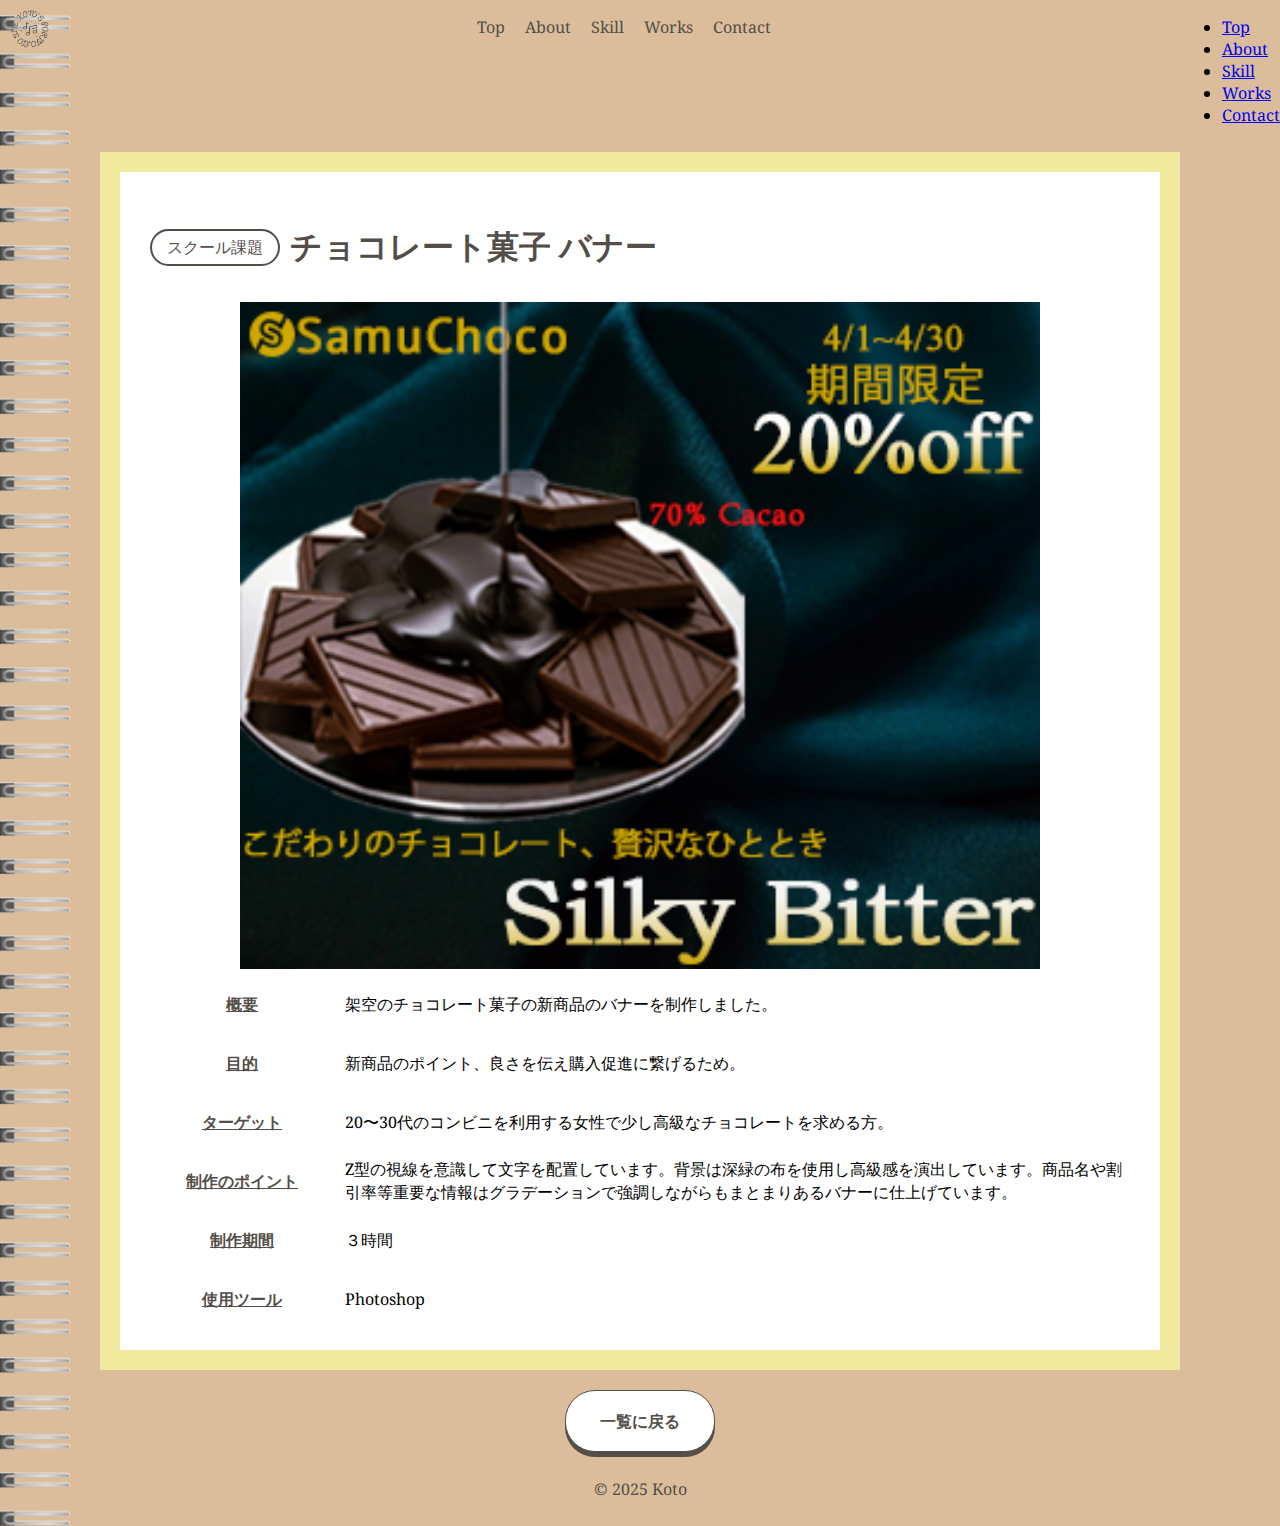
<file: portfolio/chocolate.html>
<!DOCTYPE html>
<html>
<head>
    <title>チョコレート菓子バナー</title>
    <meta charset="UTF-8">
    <meta name="viewport" content="width=device-width, initial-scale=1.0">
    <link rel="stylesheet" href="style.css">
    <link rel="preconnect" href="https://fonts.googleapis.com">
    <link rel="preconnect" href="https://fonts.gstatic.com" crossorigin>
    <link href="https://fonts.googleapis.com/css2?family=Josefin+Sans:ital,wght@0,100..700;1,100..700&family=Kiwi+Maru&family=Noto+Sans+JP:wght@100..900&family=Noto+Serif:ital,wght@0,100..900;1,100..900&family=Playwrite+HU:wght@100..400&family=Roboto:ital,wght@0,100..900;1,100..900&family=Sawarabi+Mincho&display=swap" rel="stylesheet">
</head>

<body>
     <!-- ヘッダー　-->
        <header>
        <!-- ロゴ　-->
        <a href="index.html" id="logo"><img id="logo" src="images/logo.png" alt="トップページに戻る"></a>
        
        <!-- PC用ナビゲーション　-->
        <nav id="nav-pc">
            <ul>
             <li><a href="index.html#top">Top</a></li>
             <li><a href="index.html#about">About</a></li>
             <li><a href="index.html#skill">Skill</a></li>
             <li><a href="index.html#works">Works</a></li>
             <li><a href="index.html#contact">Contact</a></li> 
            </ul>
        </nav>
        <!-- SP版ナビゲーション -->
        <nav class="menu">
            <div class="hamburger">
                <span></span>
                <span></span>
                <span></span>
            </div>
            <ul>
                <li><a class=list href="index.html#top" onclick="document.getElementById('menu').style.display = 'none'">Top</a></li>
                <li><a class=list href="index.html#about" onclick="document.getElementById('menu').style.display = 'none'">About</a></li>
                <li><a class=list href="index.html#skill" onclick="document.getElementById('menu').style.display = 'none'">Skill</a></li>
                <li><a class=list href="index.html#works" onclick="document.getElementById('menu').style.display = 'none'">Works</a></li>
                <li><a class=list href="index.html#contact" onclick="document.getElementById('menu').style.display = 'none'">Contact</a></li>
            </ul>
        </nav>
        </header>

        <main>
        <article>
                    <section id="outsivefestival">
                        <div id="production-outer">
                            <div id="production-inner">
                                <div class="heading-flex">
                                    <div id="heading-left">
                                        <p id="label">スクール課題</p>
                                    </div>
                                    <div id="heading-right">
                                        <h3 class="index-h3">チョコレート菓子 バナー</h3>
                                    </div>
                                </div>
                                <div class="banner">
                                    <img class="chocolate-banner" src="images/production/chocolate.jpg" alt="チョコレート菓子バナー">
                                </div>
                                <!-- PS用説明 -->
                                <table class="explain-pc">
                                    <tbody>
                                        <tr>
                                            <th class="tableheader"><p class="summary">概要</p></th>
                                            <td class="cell">架空のチョコレート菓子の新商品のバナーを制作しました。</td>
                                        </tr>
                                        <tr>
                                            <th class="tableheader"><p class="purpose">目的</p></th>
                                            <td class="cell">新商品のポイント、良さを伝え購入促進に繋げるため。</td>
                                        </tr>
                                        <tr>
                                            <th class="tableheader"><p class="target-group">ターゲット</p></th>
                                            <td class="cell">20〜30代のコンビニを利用する女性で少し高級なチョコレートを求める方。</td>
                                        </tr>
                                        <tr>
                                            <th class="tableheader"><p class="point">制作のポイント</p></th>
                                            <td class="cell">Z型の視線を意識して文字を配置しています。背景は深緑の布を使用し高級感を演出しています。商品名や割引率等重要な情報はグラデーションで強調しながらもまとまりあるバナーに仕上げています。</td>
                                        </tr>
                                        <tr>
                                            <th class="tableheader"><p class="period">制作期間</p></th>
                                            <td class="cell">３時間</td>
                                        </tr>
                                        <tr>
                                            <th class="tableheader"><p class="tool">使用ツール</p></th>
                                            <td class="cell">Photoshop</td>
                                        </tr>
                                    </tbody>
                                 </table>    
                                       <!-- SP用説明 -->
                                         <div class="explain-sp">
                                            <p id="summary">概要</p><p>架空のチョコレート菓子の新商品のバナーを制作しました。</p>
                                            <p id="purpose">目的</p><p>新商品のポイント、良さを伝え購入促進に繋げるため。</p>
                                            <p id="target-group">ターゲット</p><p>20〜30代のコンビニを利用する女性で少し高級なチョコレートを求める方。</p>
                                            <p id="point">制作のポイント</p><p>Z型の視線を意識して文字を配置しています。背景は深緑の布を使用し高級感を演出しています。商品名や割引率等重要な情報はグラデーションで強調しながらもまとまりあるバナーに仕上げています。</p>
                                            <p id="period">制作期間</p><p>３時間</p>
                                            <p id="tool">使用ツール</p><p>Photoshop</p>
                                         </div>

                            </div>
                        </div>          
                    </section>
                
                    <div id="btn-return">
                        <a href="works-list.html" class="works-list">一覧に戻る</a>
                    </div>

                    <footer>
                        <div class="footer-inner">
                            <p>© 2025 Koto</p>
                        </div>
                    </footer>

        </article>
    </main>

      <script src="https://code.jquery.com/jquery-3.6.0.min.js"></script>
  <script src="script.js"></script>
</body>

</html>
</file>
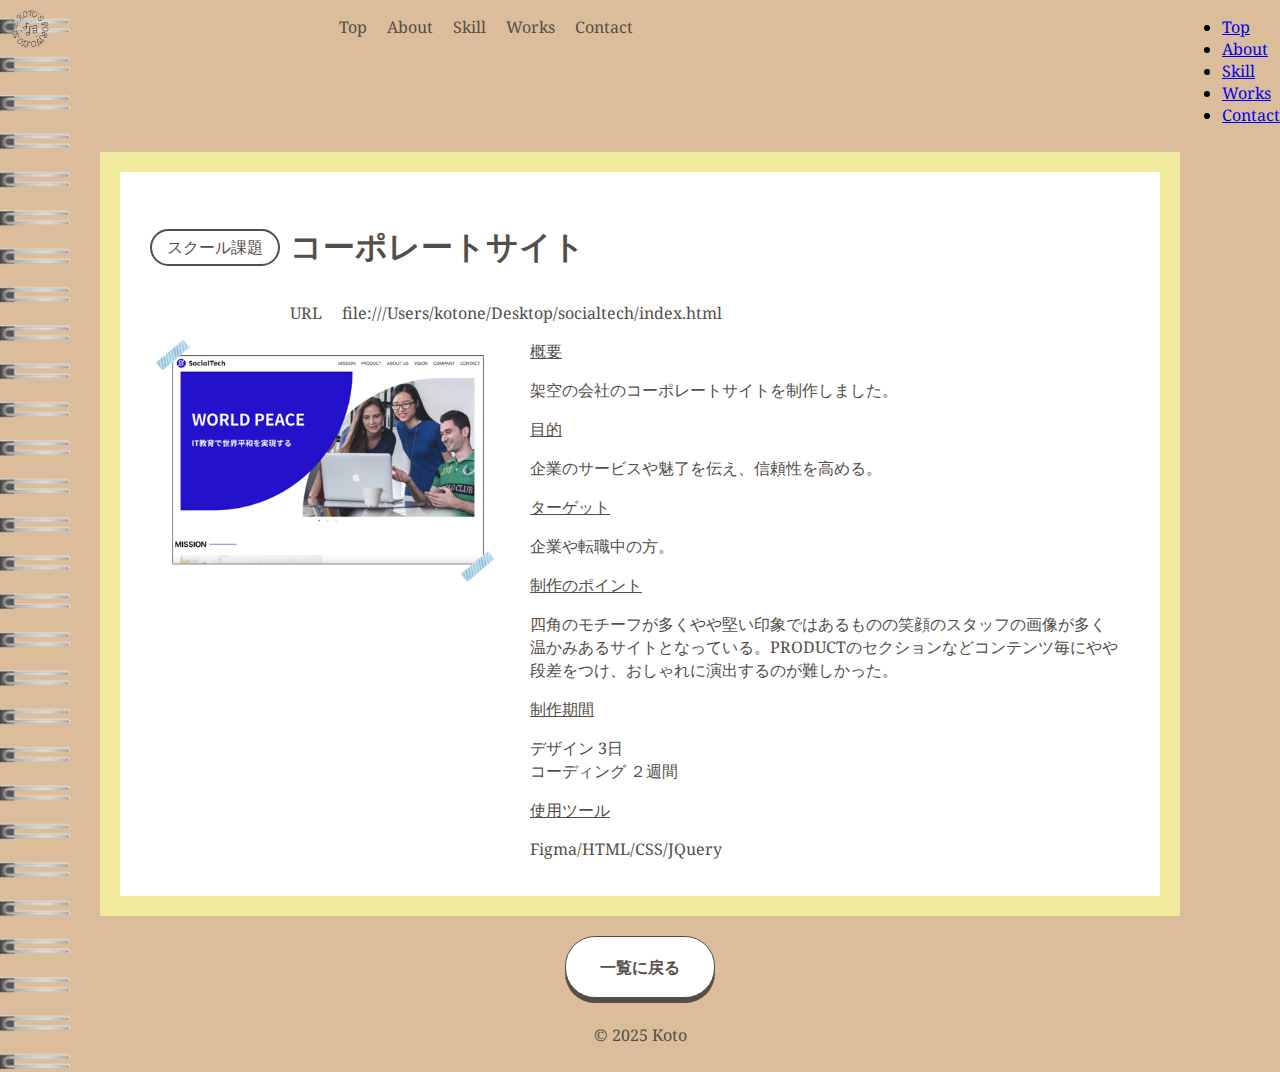
<file: portfolio/corporate-website.html>
<!DOCTYPE html>
<html>
<head>
    <title>コーポレートサイト</title>
    <meta charset="UTF-8">
    <meta name="viewport" content="width=device-width, initial-scale=1.0">
    <link rel="stylesheet" href="style.css">
    <link rel="preconnect" href="https://fonts.googleapis.com">
    <link rel="preconnect" href="https://fonts.gstatic.com" crossorigin>
    <link href="https://fonts.googleapis.com/css2?family=Josefin+Sans:ital,wght@0,100..700;1,100..700&family=Kiwi+Maru&family=Noto+Sans+JP:wght@100..900&family=Noto+Serif:ital,wght@0,100..900;1,100..900&family=Playwrite+HU:wght@100..400&family=Roboto:ital,wght@0,100..900;1,100..900&family=Sawarabi+Mincho&display=swap" rel="stylesheet">
</head>

<body>
     <!-- ヘッダー　-->
        <header>
        <!-- ロゴ　-->
        <a href="index.html" id="logo"><img id="logo" src="images/logo.png" alt="トップページに戻る"></a>
        
        <!-- PC用ナビゲーション　-->
        <nav id="nav-pc">
            <ul>
             <li><a href="index.html#top">Top</a></li>
             <li><a href="index.html#about">About</a></li>
             <li><a href="index.html#skill">Skill</a></li>
             <li><a href="index.html#works">Works</a></li>
             <li><a href="index.html#contact">Contact</a></li> 
            </ul>
        </nav>
         <!-- SP版ナビゲーション -->
          <div class="hamburger">
                <span></span>
                <span></span>
                <span></span>
        </div>
        <nav class="menu">
            <div class="hamburger">
                <span></span>
                <span></span>
                <span></span>
            </div>
            <ul>
                <li><a class=list href="index.html#top" onclick="document.getElementById('menu').style.display = 'none'">Top</a></li>
                <li><a class=list href="index.html#about" onclick="document.getElementById('menu').style.display = 'none'">About</a></li>
                <li><a class=list href="index.html#skill" onclick="document.getElementById('menu').style.display = 'none'">Skill</a></li>
                <li><a class=list href="index.html#works" onclick="document.getElementById('menu').style.display = 'none'">Works</a></li>
                <li><a class=list href="index.html#contact" onclick="document.getElementById('menu').style.display = 'none'">Contact</a></li>
            </ul>
        </nav>
        </header>

        <main>
            <article>
                <section id="outsivefestival">
                    <div id="production-outer">
                        <div id="production-inner">
                            <div class="heading-flex">
                                <div id="heading-left">
                                    <p id="label">スクール課題</p>
                                </div>
                                <div id="heading-right">
                                    <h3 class="index-h3">コーポレートサイト</h3>
                                </div>
                            </div>
                            <div>
                                <div class="URL-flex">
                                    <div id="URL-left">
                                        <p id="URL">URL</p>
                                    </div>
                                    <div id="URL-right">
                                        <a class="URL" href="file:///Users/kotone/Desktop/socialtech/index.html">file:///Users/kotone/Desktop/socialtech/index.html</a>                                
                                    </div>
                                </div>
                                <div class="explain-flex">
                                    <div>
                                        <a href="file:///Users/kotone/Desktop/socialtech/index.html"><img class="URL-img" src="images/production/corporate-website.png" alt="コーポレートサイト"></a>
                                    </div>
                                    <div>
                                        <div id="works-explain">
                                            <p id="summary">概要</p><p>架空の会社のコーポレートサイトを制作しました。</p>
                                            <p id="purpose">目的</p><p>企業のサービスや魅了を伝え、信頼性を高める。</p>
                                            <p id="target-group">ターゲット</p><p>企業や転職中の方。</p>
                                            <p id="point">制作のポイント</p><p>四角のモチーフが多くやや堅い印象ではあるものの笑顔のスタッフの画像が多く温かみあるサイトとなっている。PRODUCTのセクションなどコンテンツ毎にやや段差をつけ、おしゃれに演出するのが難しかった。</p>
                                            <p id="period">制作期間</p><p>デザイン 3日<br>コーディング ２週間</p>
                                            <p id="tool">使用ツール</p><p>Figma/HTML/CSS/JQuery</p>
                                        </div>
                                    </div>
                                </div>
                            </div>
                        </div>
                    </section>

                    <div id="btn-return">
                        <a href="works-list.html" class="works-list">一覧に戻る</a>
                    </div>

                <footer>
                    <div class="footer-inner">
                        <p>© 2025 Koto</p>
                    </div>
                </footer>
        


        </article>
        
    </main>

    <script src="https://code.jquery.com/jquery-3.6.0.min.js"></script>
  <script src="script.js"></script>



</body>

</html>
</file>
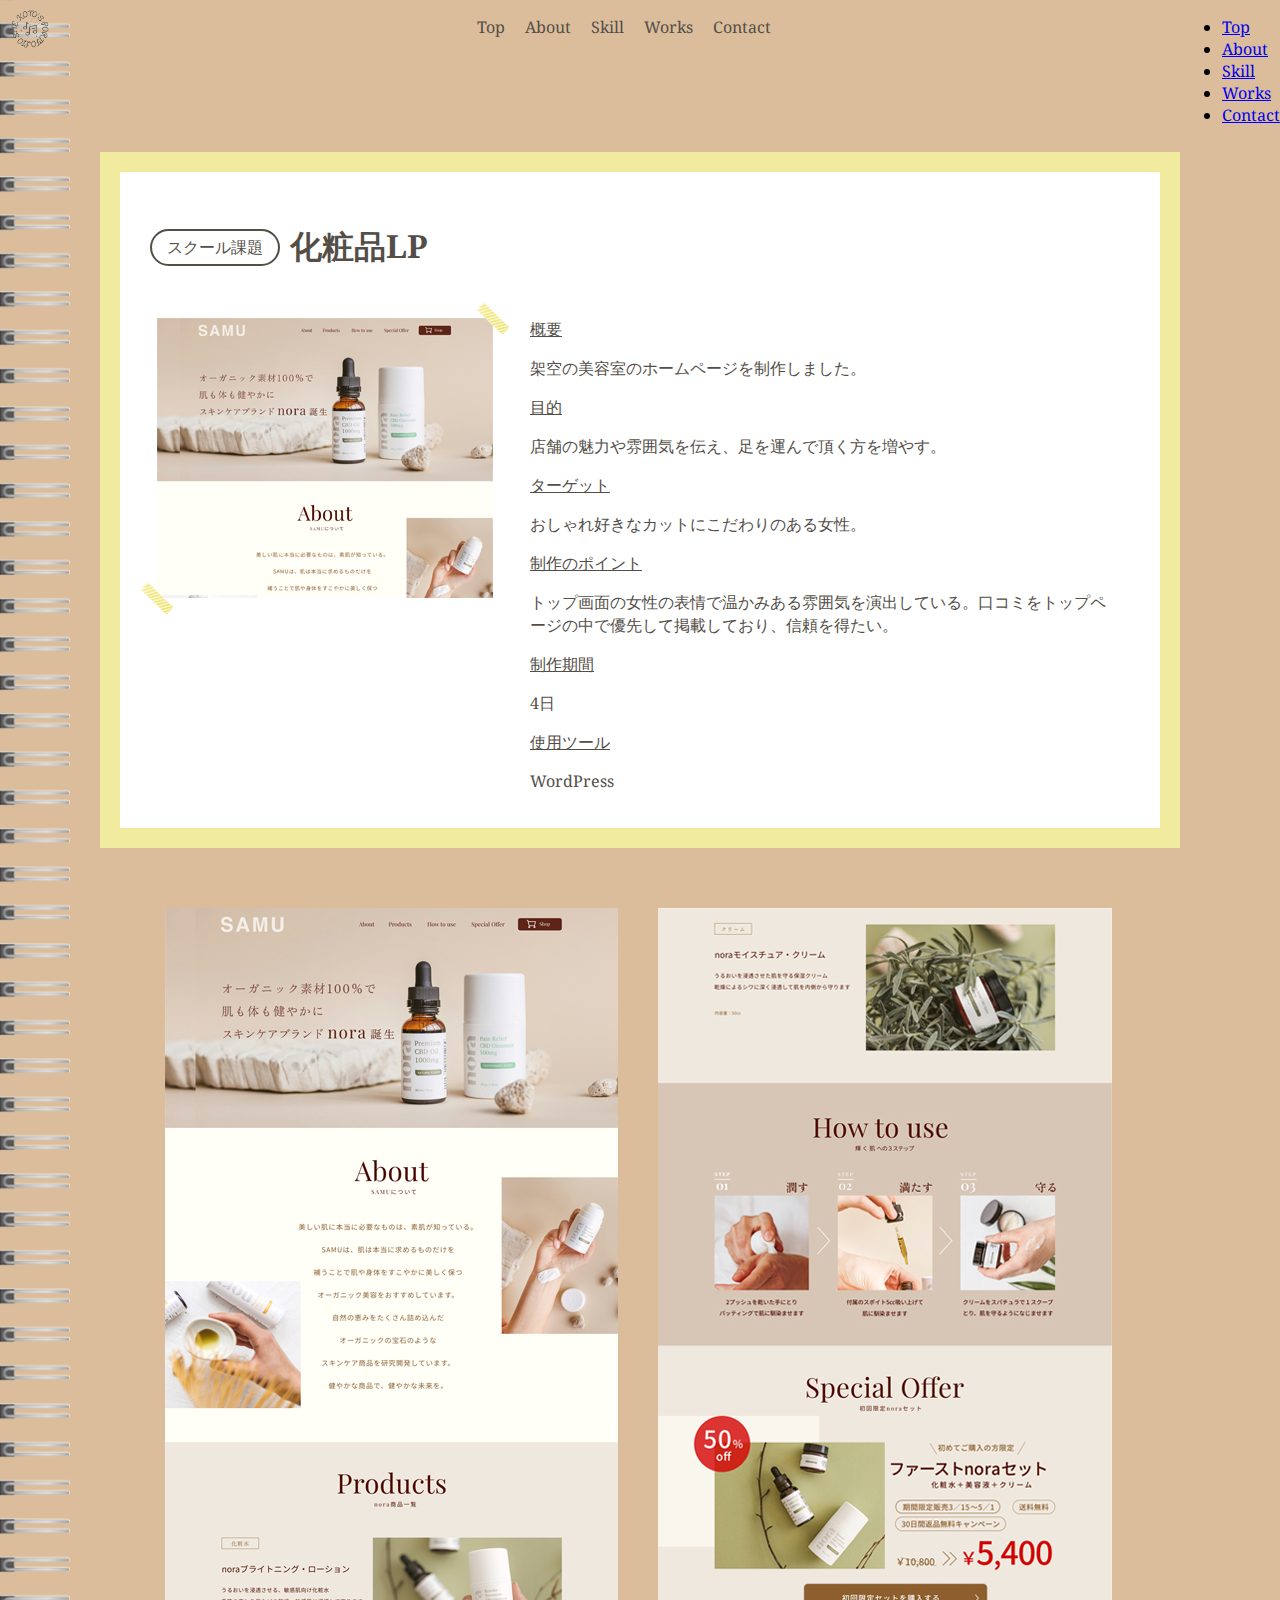
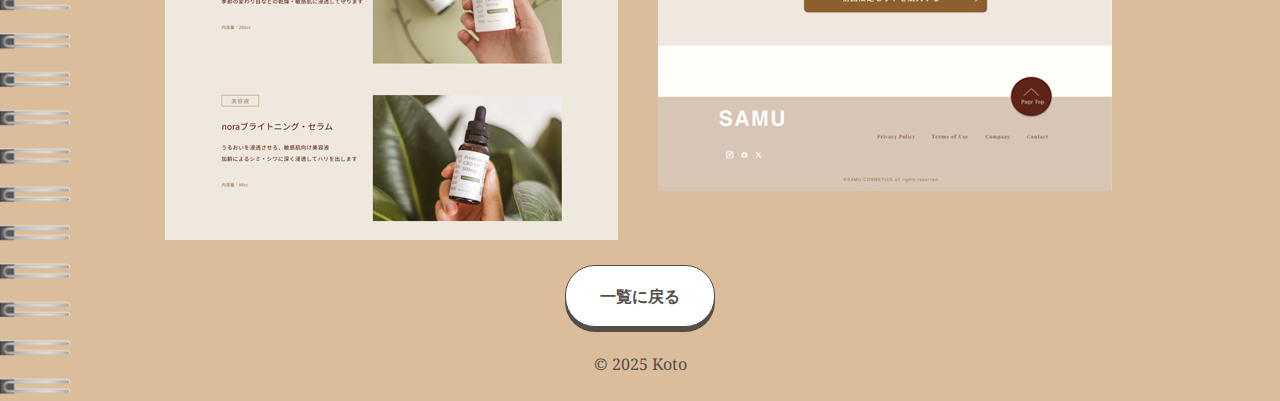
<file: portfolio/cosmetics.html>
<!DOCTYPE html>
<html>
<head>
    <title>化粧品LP</title>
    <meta charset="UTF-8">
    <meta name="viewport" content="width=device-width, initial-scale=1.0">
    <link rel="stylesheet" href="style.css">
    <link rel="preconnect" href="https://fonts.googleapis.com">
    <link rel="preconnect" href="https://fonts.gstatic.com" crossorigin>
    <link href="https://fonts.googleapis.com/css2?family=Josefin+Sans:ital,wght@0,100..700;1,100..700&family=Kiwi+Maru&family=Noto+Sans+JP:wght@100..900&family=Noto+Serif:ital,wght@0,100..900;1,100..900&family=Playwrite+HU:wght@100..400&family=Roboto:ital,wght@0,100..900;1,100..900&family=Sawarabi+Mincho&display=swap" rel="stylesheet">
</head>

<body>
     <!-- ヘッダー　-->
        <header>
        <!-- ロゴ　-->
        <a href="index.html" id="logo"><img id="logo" src="images/logo.png" alt="トップページに戻る"></a>
        
        <!-- PC用ナビゲーション　-->
        <nav id="nav-pc">
            <ul>
             <li><a href="index.html#top">Top</a></li>
             <li><a href="index.html#about">About</a></li>
             <li><a href="index.html#skill">Skill</a></li>
             <li><a href="index.html#works">Works</a></li>
             <li><a href="index.html#contact">Contact</a></li> 
            </ul>
        </nav>
        <!-- SP版ナビゲーション -->
        <nav class="menu">
            <div class="hamburger">
                <span></span>
                <span></span>
                <span></span>
            </div>
            <ul>
                <li><a class=list href="index.html#top" onclick="document.getElementById('menu').style.display = 'none'">Top</a></li>
                <li><a class=list href="index.html#about" onclick="document.getElementById('menu').style.display = 'none'">About</a></li>
                <li><a class=list href="index.html#skill" onclick="document.getElementById('menu').style.display = 'none'">Skill</a></li>
                <li><a class=list href="index.html#works" onclick="document.getElementById('menu').style.display = 'none'">Works</a></li>
                <li><a class=list href="index.html#contact" onclick="document.getElementById('menu').style.display = 'none'">Contact</a></li>
            </ul>
        </nav>
        </header>

        <main>
        <article>
                    <section id="outsivefestival">
                        <div id="production-outer">
                            <div id="production-inner">
                                <div class="heading-flex">
                                    <div id="heading-left">
                                        <p id="label">スクール課題</p>
                                    </div>
                                    <div id="heading-right">
                                        <h3 class="index-h3">化粧品LP</h3>
                                    </div>
                                </div>
                                <div class="explain-flex">
                                    <div>
                                        <img class="production-photo" src="images/production/cosmetics.png" alt="化粧品LP">
                                    </div>
                                    <div>
                                        <div id="works-explain">
                                            <p id="summary">概要</p><p>架空の美容室のホームページを制作しました。</p>
                                            <p id="purpose">目的</p><p>店舗の魅力や雰囲気を伝え、足を運んで頂く方を増やす。</p>
                                            <p id="target-group">ターゲット</p><p>おしゃれ好きなカットにこだわりのある女性。</p>
                                            <p id="point">制作のポイント</p><p>トップ画面の女性の表情で温かみある雰囲気を演出している。口コミをトップページの中で優先して掲載しており、信頼を得たい。</p>
                                            <p id="period">制作期間</p><p>4日</p>
                                            <p id="tool">使用ツール</p><p>WordPress</p>
                                        </div>
                                    </div>
                                </div>
                            </div>
                        </div>
                        <div id="body-inner">
                            <div id="body-flex">
                                <div>
                                    <img id="LP-left" src="images/cosmetic-left.jpg" alt="化粧品LP本体左">
                                </div>
                                <div>
                                    <img id="LP-right" src="images/cosmetic-right.jpg" alt="化粧品LP本体右">
                                </div>
                            </div>
                        </div>
                    </section>

                    <div id="btn-return">
                        <a href="works-list.html" class="works-list">一覧に戻る</a>
                    </div>
                    
                <footer>
                    <div class="footer-inner">
                        <p>© 2025 Koto</p>
                    </div>
                </footer>

        </article>
    </main>

      <script src="https://code.jquery.com/jquery-3.6.0.min.js"></script>
  <script src="script.js"></script>

</body>

</html>
</file>
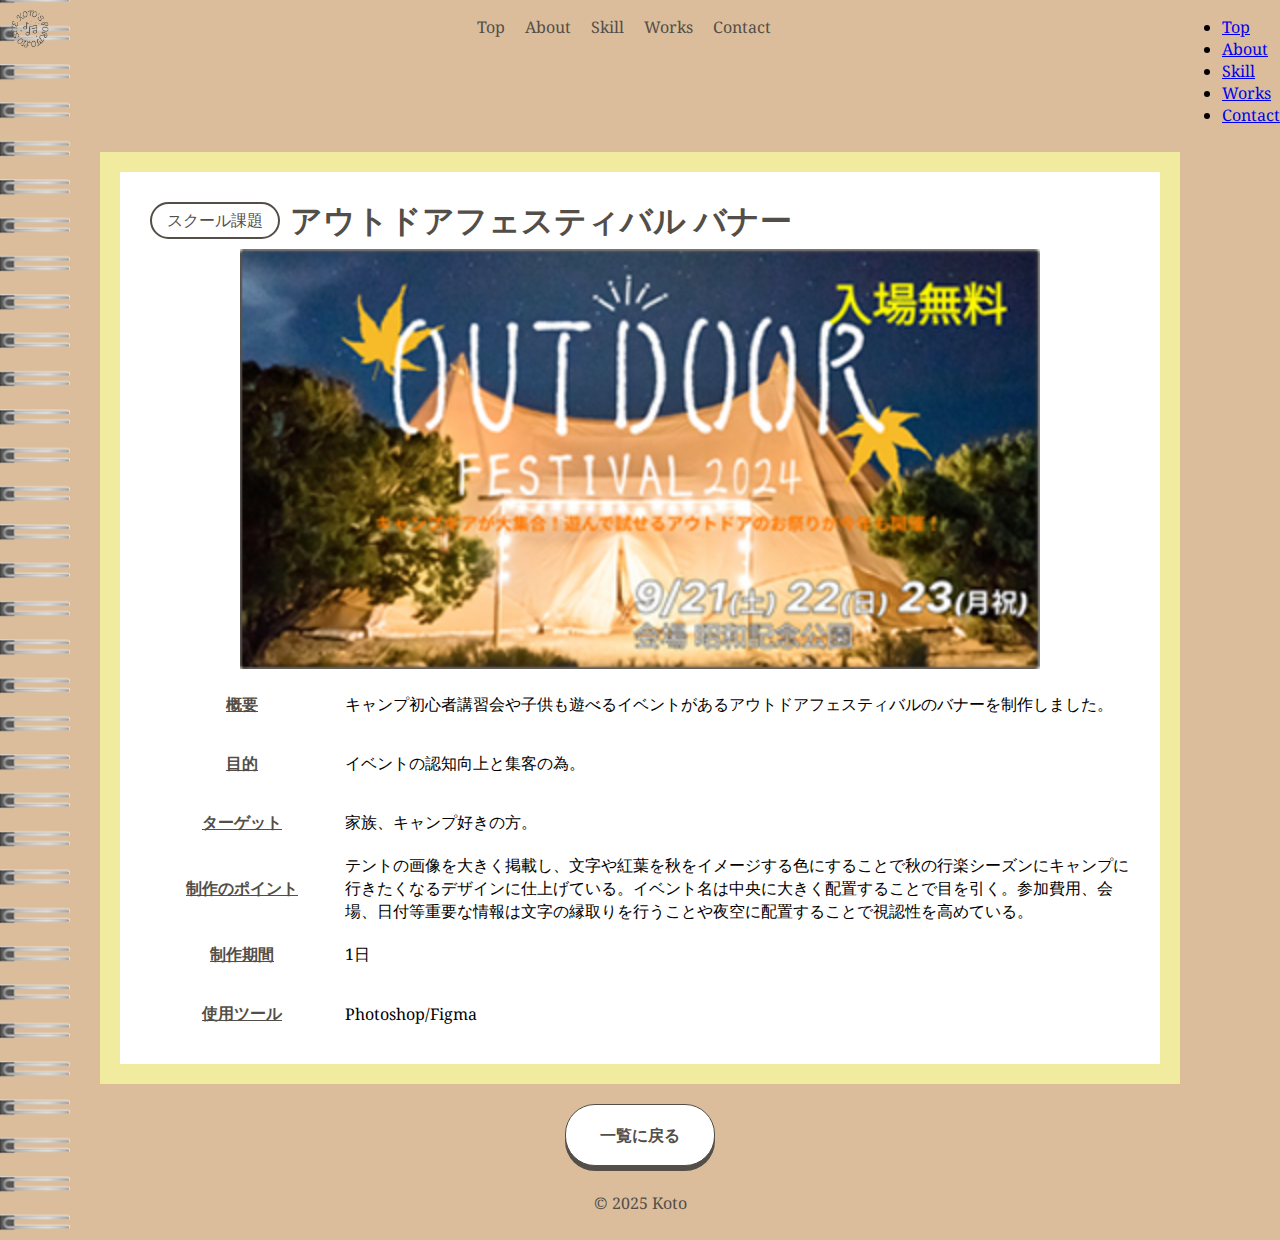
<file: portfolio/outsivefestival.html>
<!DOCTYPE html>
<html>
<head>
    <title>アウトドアフェスティバルバナー</title>
    <meta charset="UTF-8">
    <meta name="viewport" content="width=device-width, initial-scale=1.0">
    <link rel="stylesheet" href="style.css">
    <link rel="preconnect" href="https://fonts.googleapis.com">
    <link rel="preconnect" href="https://fonts.gstatic.com" crossorigin>
    <link href="https://fonts.googleapis.com/css2?family=Josefin+Sans:ital,wght@0,100..700;1,100..700&family=Kiwi+Maru&family=Noto+Sans+JP:wght@100..900&family=Noto+Serif:ital,wght@0,100..900;1,100..900&family=Playwrite+HU:wght@100..400&family=Roboto:ital,wght@0,100..900;1,100..900&family=Sawarabi+Mincho&display=swap" rel="stylesheet">
</head>

<body>
     <!-- ヘッダー　-->
    <header>
    <!-- ロゴ　-->
    <a href="index.html" id="logo"><img id="logo" src="images/logo.png" alt="トップページに戻る"></a>
        
    <!-- PC用ナビゲーション　-->
    <nav id="nav-pc">
        <ul>
         <li><a href="index.html#top">Top</a></li>
         <li><a href="index.html#about">About</a></li>
         <li><a href="index.html#skill">Skill</a></li>
         <li><a href="index.html#works">Works</a></li>
         <li><a href="index.html#contact">Contact</a></li> 
        </ul>
    </nav>
    <!-- SP版ナビゲーション -->
        <nav class="menu">
            <div class="hamburger">
                <span></span>
                <span></span>
                <span></span>
            </div>
            <ul>
                <li><a class=list href="index.html#top" onclick="document.getElementById('menu').style.display = 'none'">Top</a></li>
                <li><a class=list href="index.html#about" onclick="document.getElementById('menu').style.display = 'none'">About</a></li>
                <li><a class=list href="index.html#skill" onclick="document.getElementById('menu').style.display = 'none'">Skill</a></li>
                <li><a class=list href="index.html#works" onclick="document.getElementById('menu').style.display = 'none'">Works</a></li>
                <li><a class=list href="index.html#contact" onclick="document.getElementById('menu').style.display = 'none'">Contact</a></li>
            </ul>
        </nav>
    </header>

    <main>
        <article>
                    <section id="outsivefestival">
                        <div id="production-outer">
                            <div id="production-inner">
                                <div class="heading-flex">
                                    <div id="heading-left">
                                        <p id="label">スクール課題</p>
                                    </div>
                                    <!-- PC用 -->
                                    <div id="heading-right">
                                        <h3 class="h3-pc">アウトドアフェスティバル バナー</h3>
                                    </div>
                                    <!-- SP用 -->
                                    <div id="heading-right">
                                        <h3 class="h3-sp">アウトドア<br>フェスティバル バナー</h3>
                                    </div>
                                </div>
                                <div class="banner">
                                    <img class="outsivefestival-banner" src="images/production/outsivefestival.jpg" alt="アウトドアフェスティバルバナー">
                                </div>
                                <!-- PC用説明 -->
                                <table>
                                    <tbody>
                                        <tr>
                                            <th class="tableheader"><p class="summary">概要</p></th>
                                            <td class="cell">キャンプ初心者講習会や子供も遊べるイベントがあるアウトドアフェスティバルのバナーを制作しました。</td>
                                        </tr>
                                        <tr>
                                            <th class="tableheader"><p class="purpose">目的</p></th>
                                            <td class="cell">イベントの認知向上と集客の為。</td>
                                        </tr>
                                        <tr>
                                            <th class="tableheader"><p class="target-group">ターゲット</p></th>
                                            <td class="cell">家族、キャンプ好きの方。</td>
                                        </tr>
                                        <tr>
                                            <th class="tableheader"><p class="point">制作のポイント</p></th>
                                            <td class="cell">テントの画像を大きく掲載し、文字や紅葉を秋をイメージする色にすることで秋の行楽シーズンにキャンプに行きたくなるデザインに仕上げている。イベント名は中央に大きく配置することで目を引く。参加費用、会場、日付等重要な情報は文字の縁取りを行うことや夜空に配置することで視認性を高めている。</td>
                                        </tr>
                                        <tr>
                                            <th class="tableheader"><p class="period">制作期間</p></th>
                                            <td class="cell">1日</td>
                                        </tr>
                                        <tr>
                                            <th class="tableheader"><p class="tool">使用ツール</p></th>
                                            <td class="cell">Photoshop/Figma</td>
                                        </tr>
                                    </tbody>
                                </table>
                                <!-- SP用説明 -->
                                 <div class="explain-sp">
                                    <p id="summary">概要</p><p>キャンプ初心者講習会や子供も遊べるイベントがあるアウトドアフェスティバルのバナーを制作しました。</p>
                                    <p id="purpose">目的</p><p>イベントの認知向上と集客の為。</p>
                                    <p id="target-group">ターゲット</p><p>家族、キャンプ好きの方。</p>
                                    <p id="point">制作のポイント</p><p>テントの画像を大きく掲載し、文字や紅葉を秋をイメージする色にすることで秋の行楽シーズンにキャンプに行きたくなるデザインに仕上げている。イベント名は中央に大きく配置することで目を引く。参加費用、会場、日付等重要な情報は文字の縁取りを行うことや夜空に配置することで視認性を高めている。</p>
                                    <p id="period">制作期間</p><p>1日</p>
                                    <p id="tool">使用ツール</p><p>Photoshop/Figma</p>
                                 </div>
                            </div>
                        </div>
                    </section>
                
                    <div id="btn-return">
                        <a href="works-list.html" class="works-list">一覧に戻る</a>
                    </div>

                <footer>
                    <div class="footer-inner">
                        <p>© 2025 Koto</p>
                    </div>
                </footer>

        </article>
    </main>

      <script src="https://code.jquery.com/jquery-3.6.0.min.js"></script>
  <script src="script.js"></script>

</body>

</html>
</file>
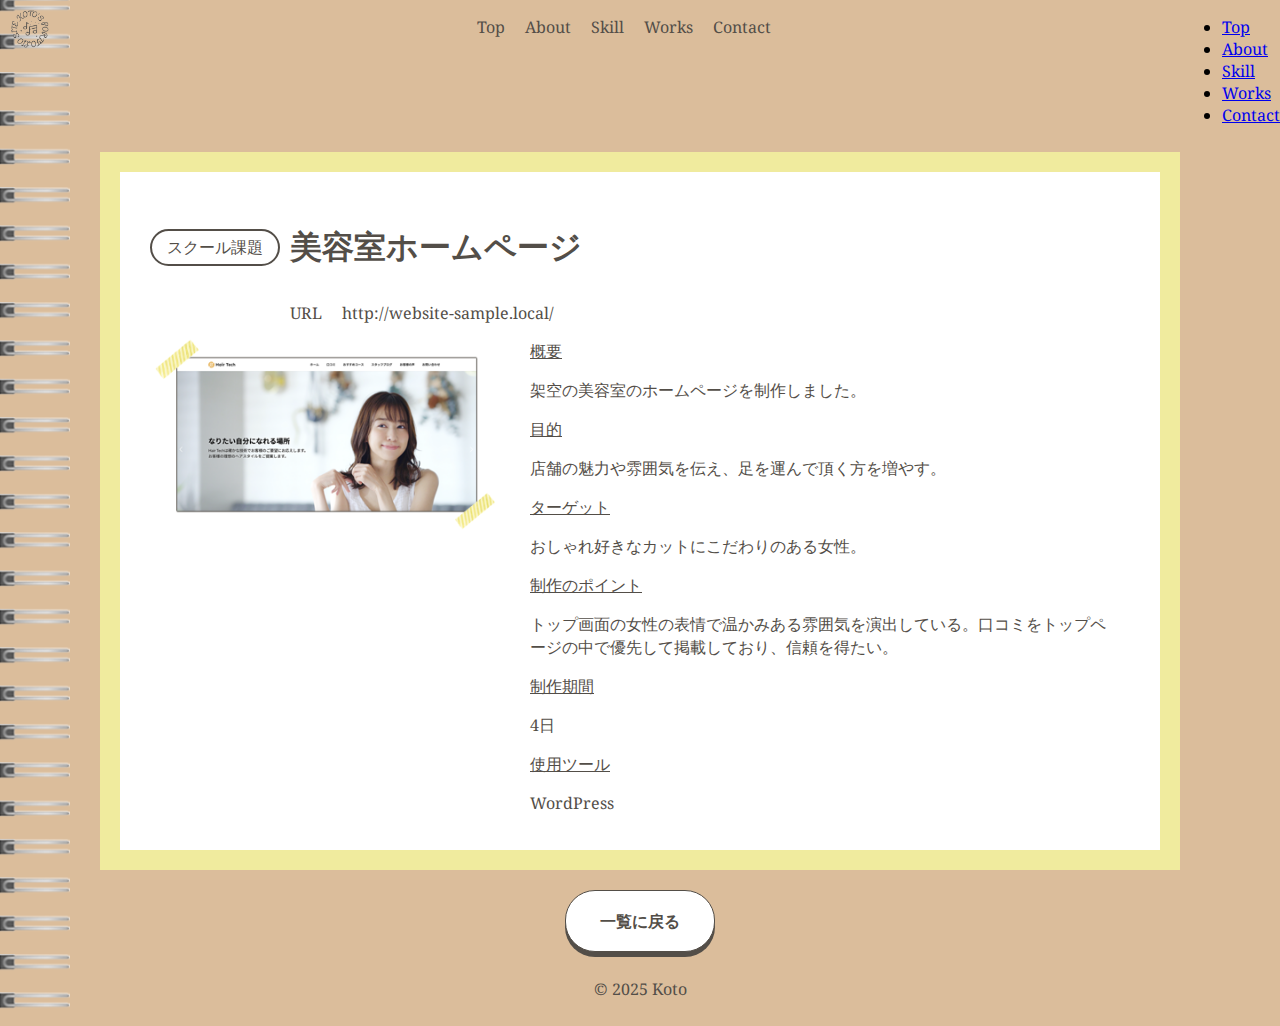
<file: portfolio/salon.html>
<!DOCTYPE html>
<html>
<head>
    <title>美容室ホームページ</title>
    <meta charset="UTF-8">
    <meta name="viewport" content="width=device-width, initial-scale=1.0">
    <link rel="stylesheet" href="style.css">
    <link rel="preconnect" href="https://fonts.googleapis.com">
    <link rel="preconnect" href="https://fonts.gstatic.com" crossorigin>
    <link href="https://fonts.googleapis.com/css2?family=Josefin+Sans:ital,wght@0,100..700;1,100..700&family=Kiwi+Maru&family=Noto+Sans+JP:wght@100..900&family=Noto+Serif:ital,wght@0,100..900;1,100..900&family=Playwrite+HU:wght@100..400&family=Roboto:ital,wght@0,100..900;1,100..900&family=Sawarabi+Mincho&display=swap" rel="stylesheet">
</head>

<body>
     <!-- ヘッダー　-->
        <header>
        <!-- ロゴ　-->
        <a href="index.html" id="logo"><img id="logo" src="images/logo.png" alt="トップページに戻る"></a>
        
        <!-- PC用ナビゲーション　-->
        <nav id="nav-pc">
            <ul>
             <li><a href="index.html#top">Top</a></li>
             <li><a href="index.html#about">About</a></li>
             <li><a href="index.html#skill">Skill</a></li>
             <li><a href="index.html#works">Works</a></li>
             <li><a href="index.html#contact">Contact</a></li> 
            </ul>
        </nav>
        <!-- SP版ナビゲーション -->
        <nav class="menu">
            <div class="hamburger">
                <span></span>
                <span></span>
                <span></span>
            </div>
            <ul>
                <li><a class=list href="index.html#top" onclick="document.getElementById('menu').style.display = 'none'">Top</a></li>
                <li><a class=list href="index.html#about" onclick="document.getElementById('menu').style.display = 'none'">About</a></li>
                <li><a class=list href="index.html#skill" onclick="document.getElementById('menu').style.display = 'none'">Skill</a></li>
                <li><a class=list href="index.html#works" onclick="document.getElementById('menu').style.display = 'none'">Works</a></li>
                <li><a class=list href="index.html#contact" onclick="document.getElementById('menu').style.display = 'none'">Contact</a></li>
            </ul>
        </nav>
        </header>

        <main>
            <article>
                <section id="outsivefestival">
                    <div id="production-outer">
                        <div id="production-inner">
                            <div class="heading-flex">
                                <div id="heading-left">
                                    <p id="label">スクール課題</p>
                                </div>
                                <div id="heading-right">
                                    <h3 class="index-h3">美容室ホームページ</h3>
                                </div>
                            </div>
                            <div>
                                 <div class="URL-flex">
                                    <div id="URL-left">
                                        <p id="URL">URL</p>
                                    </div>
                                    <div id="URL-right">
                                        <a href="http://website-sample.local/">http://website-sample.local/</a>
                                    </div>
                                </div>
                            </div>
                            <div class="explain-flex">
                                <div>
                                    <a href="http://website-sample.local/"><img class="URL-img" src="images/production/salon.png" alt="美容室ホームページ"></a>
                                </div>
                                <div>
                                    <div id="works-explain">
                                        <p id="summary">概要</p><p>架空の美容室のホームページを制作しました。</p>
                                        <p id="purpose">目的</p><p>店舗の魅力や雰囲気を伝え、足を運んで頂く方を増やす。</p>
                                        <p id="target-group">ターゲット</p><p>おしゃれ好きなカットにこだわりのある女性。</p>
                                        <p id="point">制作のポイント</p><p>トップ画面の女性の表情で温かみある雰囲気を演出している。口コミをトップページの中で優先して掲載しており、信頼を得たい。</p>
                                        <p id="period">制作期間</p><p>4日</p>
                                        <p id="tool">使用ツール</p><p>WordPress</p>
                                    </div>
                                </div>
                            </div>
                    </section>

                    <div id="btn-return">
                        <a href="works-list.html" class="works-list">一覧に戻る</a>
                    </div>

                <footer>
                    <div class="footer-inner">
                        <p>© 2025 Koto</p>
                    </div>
                </footer>

        </article>
    </main>

      <script src="https://code.jquery.com/jquery-3.6.0.min.js"></script>
  <script src="script.js"></script>
</body>

</html>
</file>
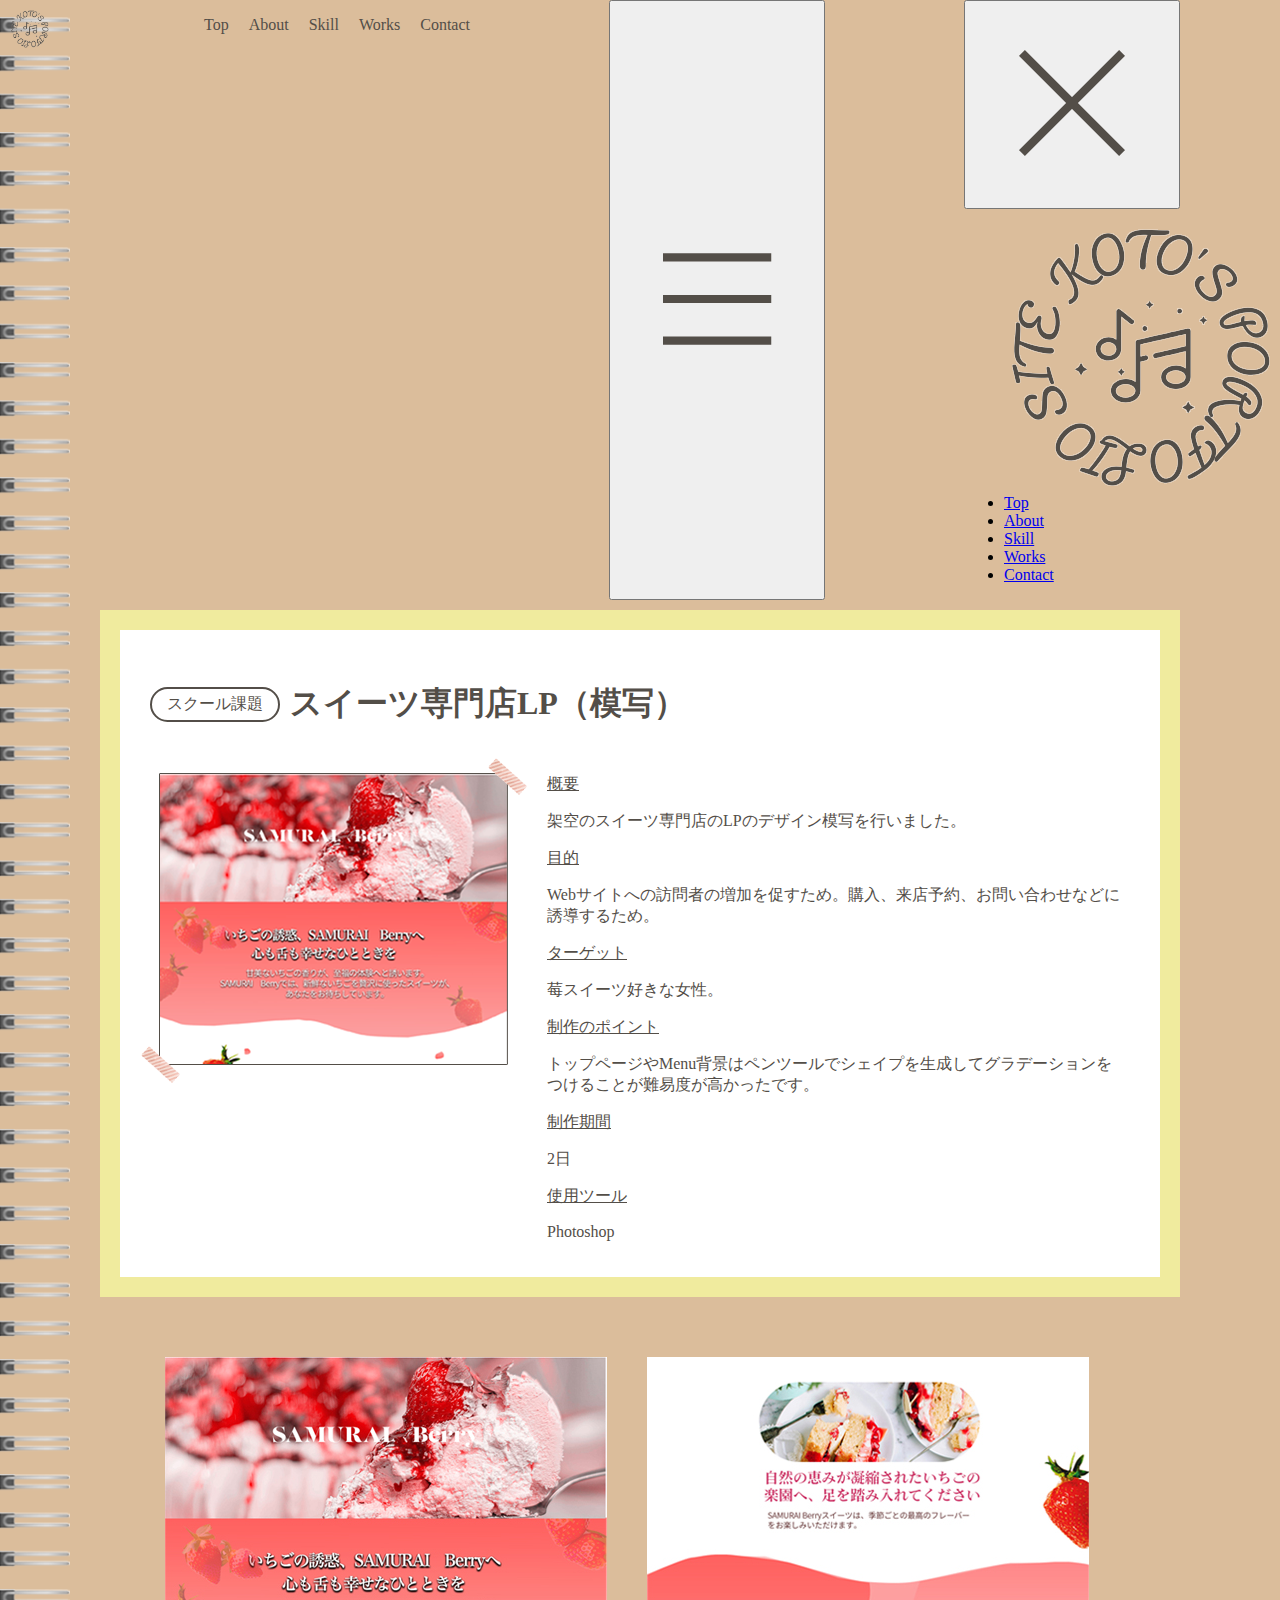
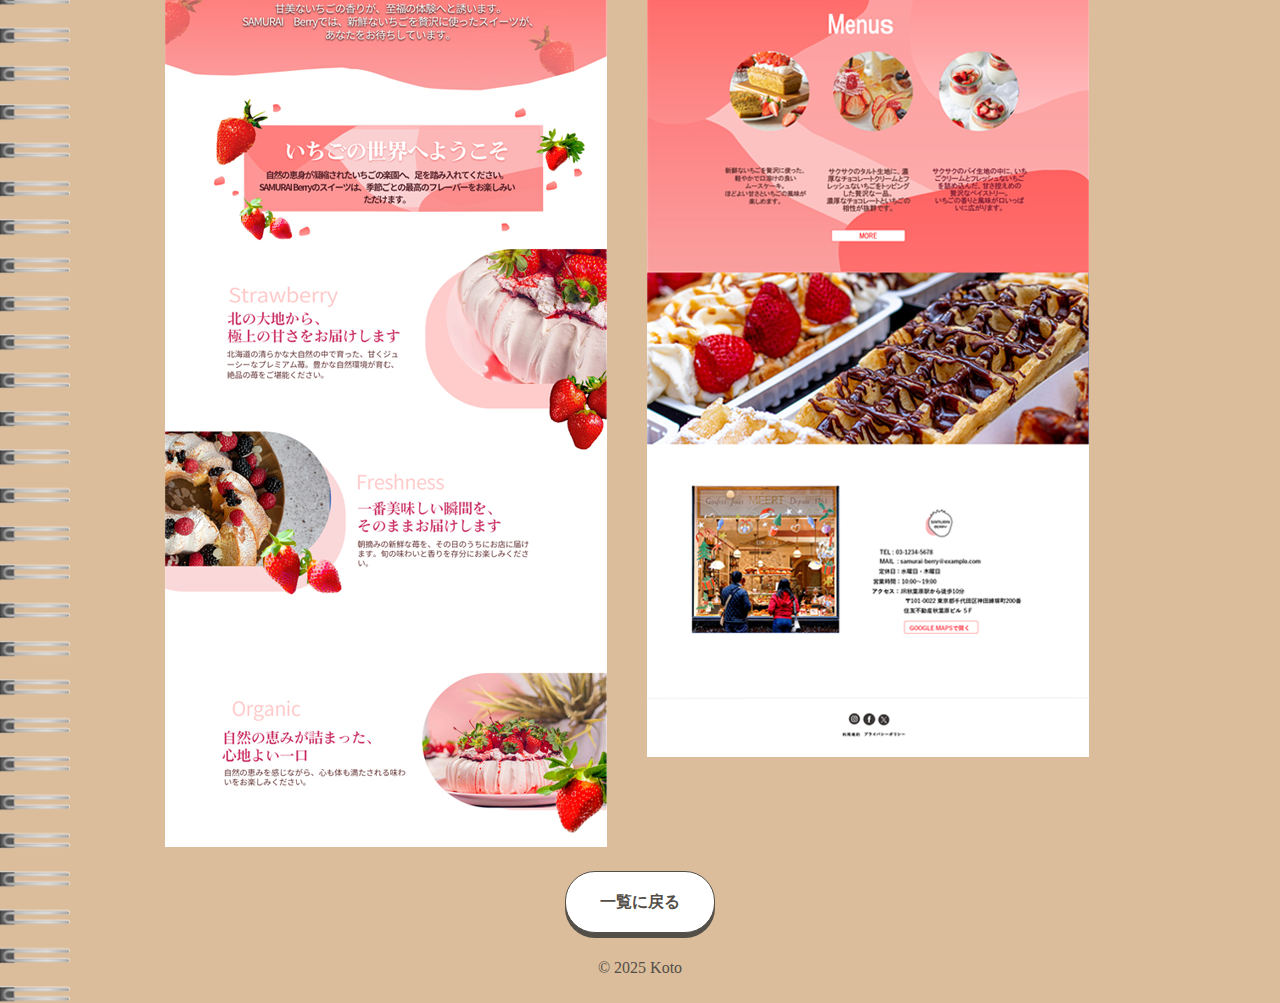
<file: portfolio/sweets-store.html>
<!DOCTYPE html>
<html>
<head>
    <title>スイーツ専門店LP</title>
    <meta charset="UTF-8">
    <meta name="viewport" content="width=device-width, initial-scale=1.0">
    <link rel="stylesheet" href="style.css">
</head>

<body>
     <!-- ヘッダー　-->
        <header>
        <!-- ロゴ　-->
        <a href="index.html" id="logo"><img id="logo" src="images/logo.png" alt="トップページに戻る"></a>
        
        <!-- PC用ナビゲーション　-->
        <nav id="nav-pc">
            <ul>
             <li><a href="index.html#top">Top</a></li>
             <li><a href="index.html#about">About</a></li>
             <li><a href="index.html#skill">Skill</a></li>
             <li><a href="index.html#works">Works</a></li>
             <li><a href="index.html#contact">Contact</a></li> 
            </ul>
        </nav>
         <!-- スマホ用メニューボタン　-->
         <button id="menu-sp" onclick="document.getElementById('nav-sp').style.display = 'block'">
            <img class="open" src="images/hamburger.png" alt="ナビゲーションを開く">
          </button>
         <!-- スマホ用ナビゲーション -->
         <div id="nav-sp">
            <button id="close" onclick="document.getElementById('nav-sp').style.display = 'none'">
                <img class="close" src="images/close.png" alt="ナビゲーションを閉じる">
            </button>

            <nav>
                <ul>
                    <a id="logo-sp" href="index.html" onclick="document.getElementById('nav-sp').style.display = 'none'"><img class="logo" src="images/logo.png" alt="Top"></a>
                    <li><a class="menu" href="index.html#top" onclick="document.getElementById('nav-sp').style.display = 'none'">Top</a></li>
                    <li><a class="menu" href="index.html#about" onclick="document.getElementById('nav-sp').style.display = 'none'">About</a></li>
                    <li><a class="menu" href="index.html#skill" onclick="document.getElementById('nav-sp').style.display = 'none'">Skill</a></li>
                    <li><a class="menu" href="index.html#works" onclick="document.getElementById('nav-sp').style.display = 'none'">Works</a></li>
                    <li><a class="menu" href="index.html#contact" onclick="document.getElementById('nav-sp').style.display = 'none'">Contact</a></li>
                </ul>
            </nav>
         </div>
        </header>

        <main>
            <article>
                    <section id="outsivefestival">
                        <div id="production-outer">
                            <div id="production-inner">
                                <div class="heading-flex">
                                    <div id="heading-left">
                                        <p id="label">スクール課題</p>
                                    </div>
                                    <div id="heading-right">
                                        <h3 class="index-h3">スイーツ専門店LP（模写）</h3>
                                    </div>
                                </div>
                                <div class="explain-flex">
                                    <div>
                                        <img class="production-photo" src="images/production/sweets-store.png" alt="スイーツ専門店LP">
                                    </div>
                                    <div>
                                        <div id="works-explain">
                                            <p id="summary">概要</p><p>架空のスイーツ専門店のLPのデザイン模写を行いました。</p>
                                            <p id="purpose">目的</p><p>Webサイトへの訪問者の増加を促すため。購入、来店予約、お問い合わせなどに誘導するため。</p>
                                            <p id="target-group">ターゲット</p><p>莓スイーツ好きな女性。</p>
                                            <p id="point">制作のポイント</p><p>トップページやMenu背景はペンツールでシェイプを生成してグラデーションをつけることが難易度が高かったです。</p>
                                            <p id="period">制作期間</p><p>2日</p>
                                            <p id="tool">使用ツール</p><p>Photoshop</p>
                                        </div>
                                    </div>
                                </div>
                            </div>
                        </div>
                        <div id="body-inner">
                            <div id="body-flex">
                                <div>
                                    <img id="LP-left" src="images/sweets-store-left.jpg" alt="スイーツ専門店LP本体左">
                                </div>
                                <div>
                                    <img id="LP-right" src="images/swets-store-right.jpg" alt="スイーツ専門店LP本体右">
                                </div>
                            </div>
                        </div>
                        </section>

                    <div id="btn-return">
                        <a href="works-list.html" class="works-list">一覧に戻る</a>
                    </div>

                <footer>
                    <div class="footer-inner">
                        <p>© 2025 Koto</p>
                    </div>
                </footer>

        </article>
    </main>
</body>

</html>
</file>
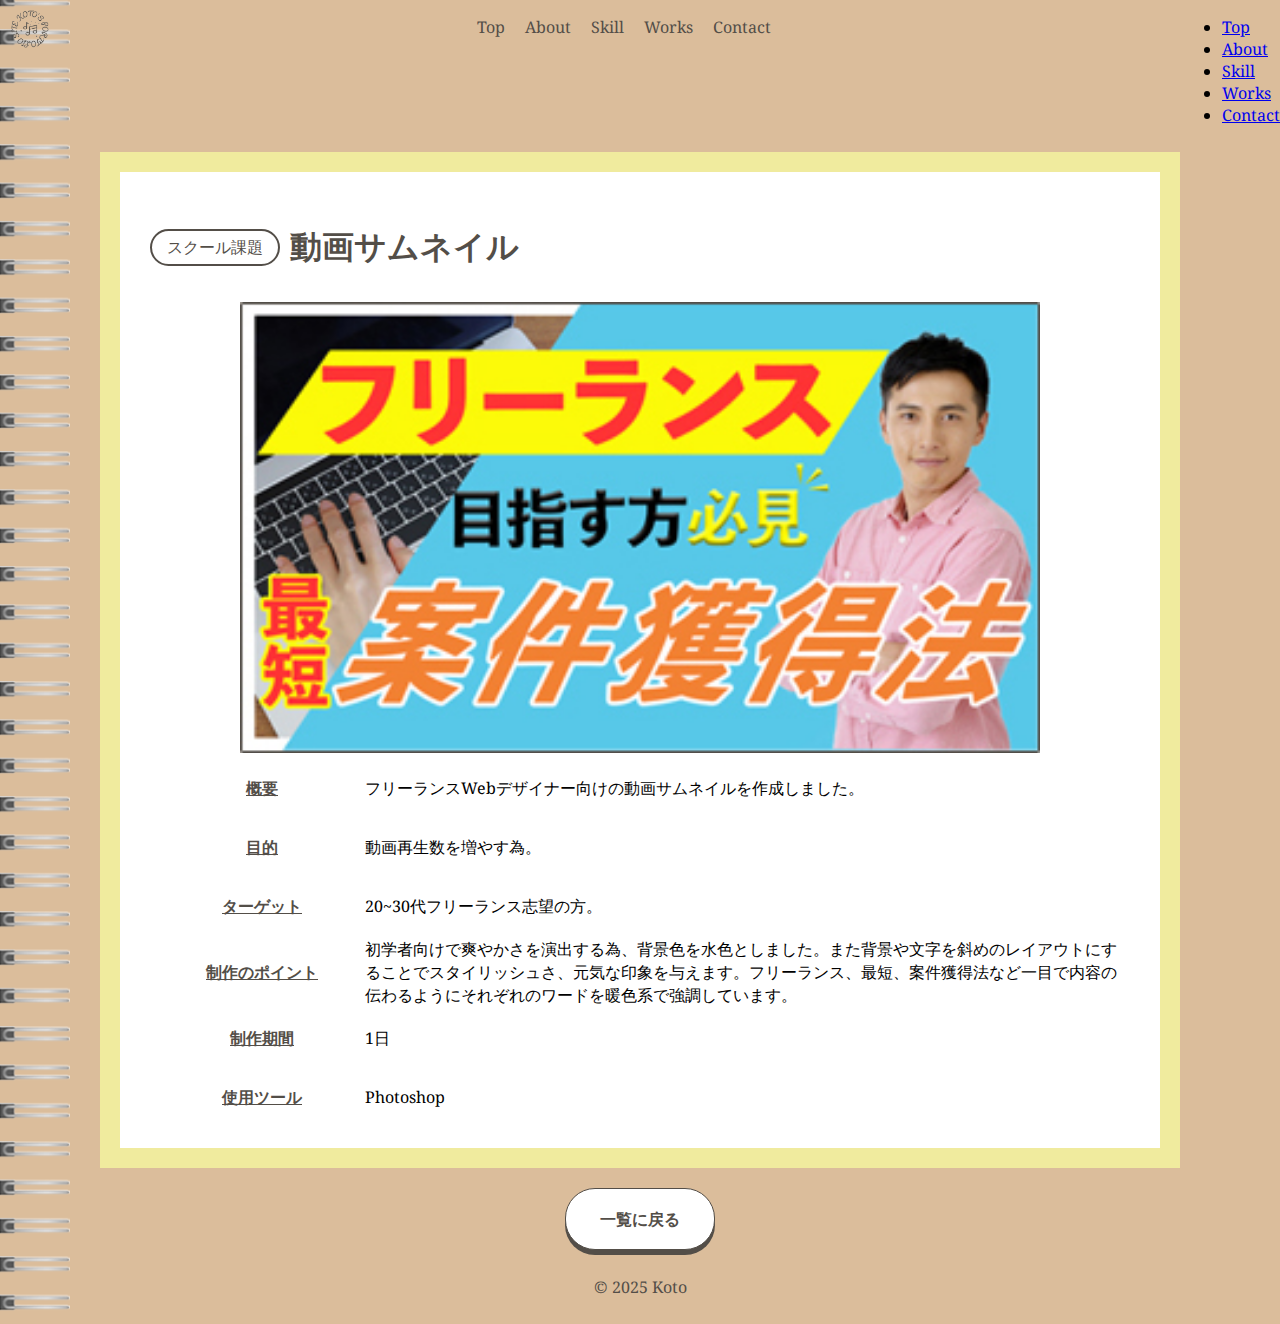
<file: portfolio/thumbnail.html>
<!DOCTYPE html>
<html>
<head>
    <title>動画サムネイル</title>
    <meta charset="UTF-8">
    <meta name="viewport" content="width=device-width, initial-scale=1.0">
    <link rel="stylesheet" href="style.css">
    <link rel="preconnect" href="https://fonts.googleapis.com">
    <link rel="preconnect" href="https://fonts.gstatic.com" crossorigin>
    <link href="https://fonts.googleapis.com/css2?family=Josefin+Sans:ital,wght@0,100..700;1,100..700&family=Kiwi+Maru&family=Noto+Sans+JP:wght@100..900&family=Noto+Serif:ital,wght@0,100..900;1,100..900&family=Playwrite+HU:wght@100..400&family=Roboto:ital,wght@0,100..900;1,100..900&family=Sawarabi+Mincho&display=swap" rel="stylesheet">
</head>

<body>
     <!-- ヘッダー　-->
        <header>
        <!-- ロゴ　-->
        <a href="index.html" id="logo"><img id="logo" src="images/logo.png" alt="トップページに戻る"></a>
        
        <!-- PC用ナビゲーション　-->
        <nav id="nav-pc">
            <ul>
             <li><a href="index.html#top">Top</a></li>
             <li><a href="index.html#about">About</a></li>
             <li><a href="index.html#skill">Skill</a></li>
             <li><a href="index.html#works">Works</a></li>
             <li><a href="index.html#contact">Contact</a></li> 
            </ul>
        </nav>
        <!-- SP版ナビゲーション -->
        <nav class="menu">
            <div class="hamburger">
                <span></span>
                <span></span>
                <span></span>
            </div>
            <ul>
                <li><a class=list href="index.html#top" onclick="document.getElementById('menu').style.display = 'none'">Top</a></li>
                <li><a class=list href="index.html#about" onclick="document.getElementById('menu').style.display = 'none'">About</a></li>
                <li><a class=list href="index.html#skill" onclick="document.getElementById('menu').style.display = 'none'">Skill</a></li>
                <li><a class=list href="index.html#works" onclick="document.getElementById('menu').style.display = 'none'">Works</a></li>
                <li><a class=list href="index.html#contact" onclick="document.getElementById('menu').style.display = 'none'">Contact</a></li>
            </ul>
        </nav>
        </header>

        <main>
        <article>
                    <section id="outsivefestival">
                        <div id="production-outer">
                            <div id="production-inner">
                                <div class="heading-flex">
                                    <div id="heading-left">
                                        <p id="label">スクール課題</p>
                                    </div>
                                    <div id="heading-right">
                                        <h3 class="index-h3">動画サムネイル</h3>
                                    </div>
                                </div>
                                <div class="thumbnail">
                                    <img class="movie-thumbnail" src="images/production/thumbnail.jpg" alt="動画サムネイル">
                                </div>
                                <div>
                                    <div id="works-explain">
                                        <!-- PC用説明 -->
                                        <table class="explain-pc">
                                            <tbody>
                                                <tr>
                                                    <th class="tableheader"><p class="summary">概要</p></th>
                                                    <td class="cell">フリーランスWebデザイナー向けの動画サムネイルを作成しました。</td>
                                                </tr>
                                                 <tr>
                                                    <th class="tableheader"><p class="purpose">目的</p></th>
                                                    <td class="cell">動画再生数を増やす為。</td>
                                                </tr>
                                                 <tr>
                                                    <th class="tableheader"><p class="target-group">ターゲット</p></th>
                                                    <td class="cell">20~30代フリーランス志望の方。</td>
                                                </tr>
                                                <tr>
                                                    <th class="tableheader"><p class="point">制作のポイント</p></th>
                                                    <td class="cell">初学者向けで爽やかさを演出する為、背景色を水色としました。また背景や文字を斜めのレイアウトにすることでスタイリッシュさ、元気な印象を与えます。フリーランス、最短、案件獲得法など一目で内容の伝わるようにそれぞれのワードを暖色系で強調しています。</td>
                                                </tr>
                                                <tr>
                                                    <th class="tableheader"><p class="period">制作期間</p></th>
                                                    <td class="cell">1日</td>
                                                </tr>
                                                <tr>
                                                    <th class="tableheader"><p class="tool">使用ツール</p></th>
                                                    <td class="cell">Photoshop</td>
                                                </tr>
                                            </tbody>
                                        </table>
                                        <!-- SP用説明 -->
                                         <div class="explain-sp">
                                            <p id="summary">概要</p><p>フリーランスWebデザイナー向けの動画サムネイルを作成しました。</p>
                                            <p id="purpose">目的</p><p>動画再生数を増やす為。</p>
                                            <p id="target-group">ターゲット</p><p>20~30代フリーランス志望の方。</p>
                                            <p id="point">制作のポイント</p><p>初学者向けで爽やかさを演出する為、背景色を水色としました。また背景や文字を斜めのレイアウトにすることでスタイリッシュさ、元気な印象を与えます。フリーランス、最短、案件獲得法など一目で内容の伝わるようにそれぞれのワードを暖色系で強調しています。</p>
                                            <p id="period">制作期間</p><p>1日</p>
                                            <p id="tool">使用ツール</p><p>Photoshop</p>
                                         </div>
                                    </div>
                                </div>
                    </section>
                
                <div id="btn-return">
                    <a href="works-list.html" class="works-list">一覧に戻る</a>
                </div>

                <footer>
                    <div class="footer-inner">
                        <p>© 2025 Koto</p>
                    </div>
                </footer>

        </article>
    </main>

      <script src="https://code.jquery.com/jquery-3.6.0.min.js"></script>
  <script src="script.js"></script>

</body>

</html>
</file>
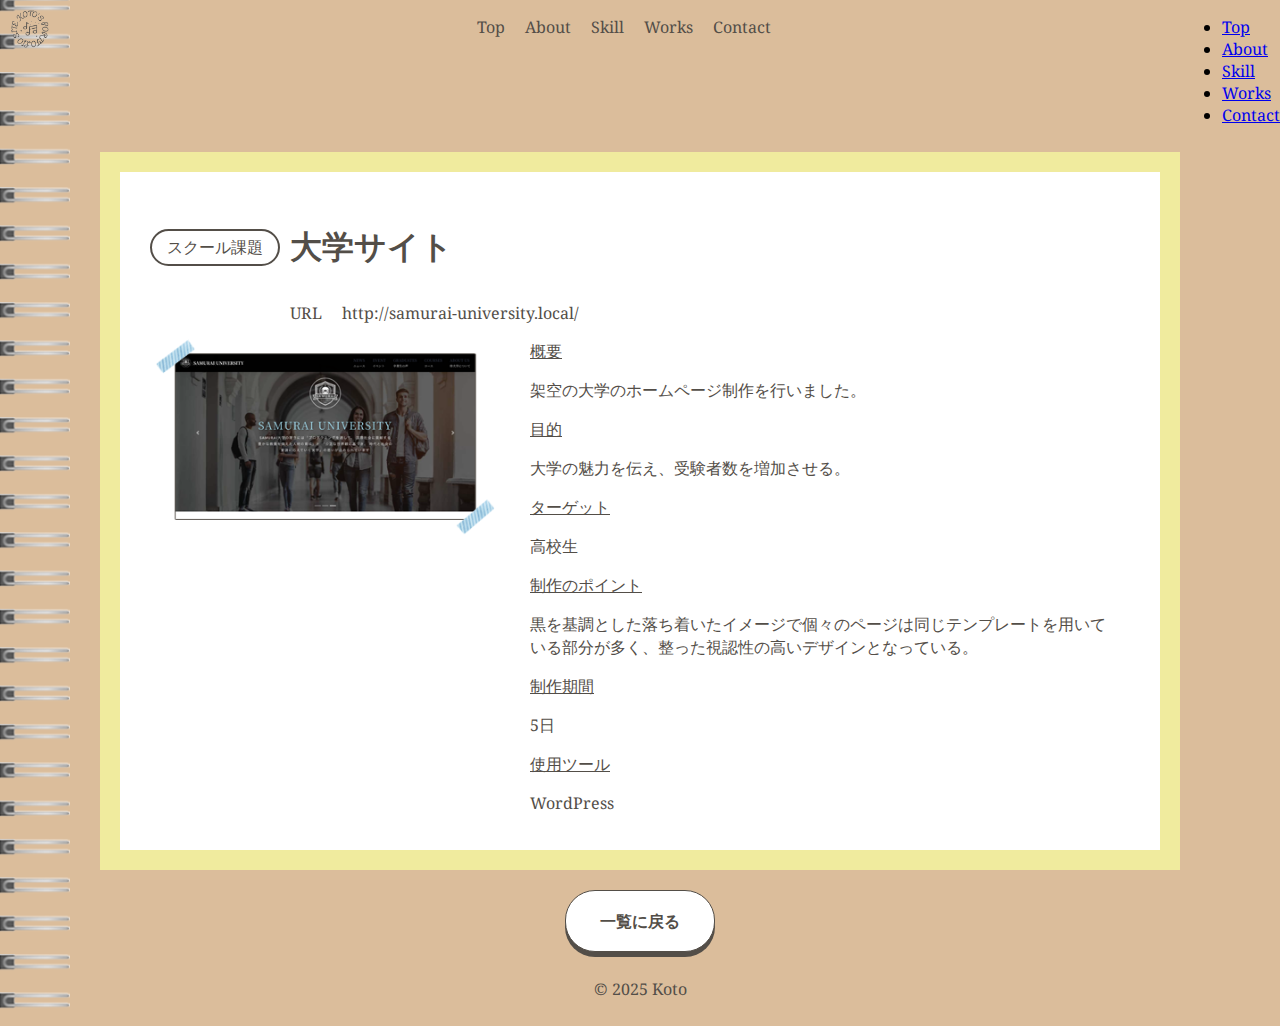
<file: portfolio/university-website.html>
<!DOCTYPE html>
<html>
<head>
    <title>大学サイト</title>
    <meta charset="UTF-8">
    <meta name="viewport" content="width=device-width, initial-scale=1.0">
    <link rel="stylesheet" href="style.css">
    <link rel="preconnect" href="https://fonts.googleapis.com">
    <link rel="preconnect" href="https://fonts.gstatic.com" crossorigin>
    <link href="https://fonts.googleapis.com/css2?family=Josefin+Sans:ital,wght@0,100..700;1,100..700&family=Kiwi+Maru&family=Noto+Sans+JP:wght@100..900&family=Noto+Serif:ital,wght@0,100..900;1,100..900&family=Playwrite+HU:wght@100..400&family=Roboto:ital,wght@0,100..900;1,100..900&family=Sawarabi+Mincho&display=swap" rel="stylesheet">
</head>

<body>
     <!-- ヘッダー　-->
        <header>
        <!-- ロゴ　-->
        <a href="index.html" id="logo"><img id="logo" src="images/logo.png" alt="トップページに戻る"></a>
        
        <!-- PC用ナビゲーション　-->
        <nav id="nav-pc">
            <ul>
             <li><a href="index.html#top">Top</a></li>
             <li><a href="index.html#about">About</a></li>
             <li><a href="index.html#skill">Skill</a></li>
             <li><a href="index.html#works">Works</a></li>
             <li><a href="index.html#contact">Contact</a></li> 
            </ul>
        </nav>
        <!-- SP版ナビゲーション -->
        <nav class="menu">
            <div class="hamburger">
                <span></span>
                <span></span>
                <span></span>
            </div>
            <ul>
                <li><a class=list href="index.html#top" onclick="document.getElementById('menu').style.display = 'none'">Top</a></li>
                <li><a class=list href="index.html#about" onclick="document.getElementById('menu').style.display = 'none'">About</a></li>
                <li><a class=list href="index.html#skill" onclick="document.getElementById('menu').style.display = 'none'">Skill</a></li>
                <li><a class=list href="index.html#works" onclick="document.getElementById('menu').style.display = 'none'">Works</a></li>
                <li><a class=list href="index.html#contact" onclick="document.getElementById('menu').style.display = 'none'">Contact</a></li>
            </ul>
        </nav>

        </header>

        <main>
            <article>
                <section id="outsivefestival">
                        <div id="production-outer">
                            <div id="production-inner">
                                <div class="heading-flex">
                                    <div id="heading-left">
                                        <p id="label">スクール課題</p>
                                    </div>
                                    <div id="heading-right">
                                        <h3 class="index-h3">大学サイト</h3>
                                    </div>
                                </div>
                                <div>
                                    <div class="URL-flex">
                                        <div id="URL-left">
                                            <p id="URL">URL</p>
                                        </div>
                                        <div id="URL-right">
                                            <a href="http://samurai-university.local/">http://samurai-university.local/</a>
                                        </div>
                                    </div>
                                </div>
                                <div class="explain-flex">
                                    <div>
                                        <a href="http://samurai-university.local/"><img class="URL-img" src="images/production/university-website.png" alt="大学サイト"></a>
                                    </div>
                                    <div>
                                        <div id="works-explain">
                                            <p id="summary">概要</p><p>架空の大学のホームページ制作を行いました。</p>
                                            <p id="purpose">目的</p><p>大学の魅力を伝え、受験者数を増加させる。</p>
                                            <p id="target-group">ターゲット</p><p>高校生</p>
                                            <p id="point">制作のポイント</p><p>黒を基調とした落ち着いたイメージで個々のページは同じテンプレートを用いている部分が多く、整った視認性の高いデザインとなっている。</p>
                                            <p id="period">制作期間</p><p>5日</p>
                                            <p id="tool">使用ツール</p><p>WordPress</p>
                                        </div>
                                    </div>
                                </div>
                            </div>
                        </div>
                    </section>

                    <div id="btn-return">
                        <a href="works-list.html" class="works-list">一覧に戻る</a>
                    </div>

                <footer>
                    <div class="footer-inner">
                        <p>© 2025 Koto</p>
                    </div>
                </footer>

        </article>
    </main>

     <script src="https://code.jquery.com/jquery-3.6.0.min.js"></script>
  <script src="script.js"></script>

</body>

</html>
</file>
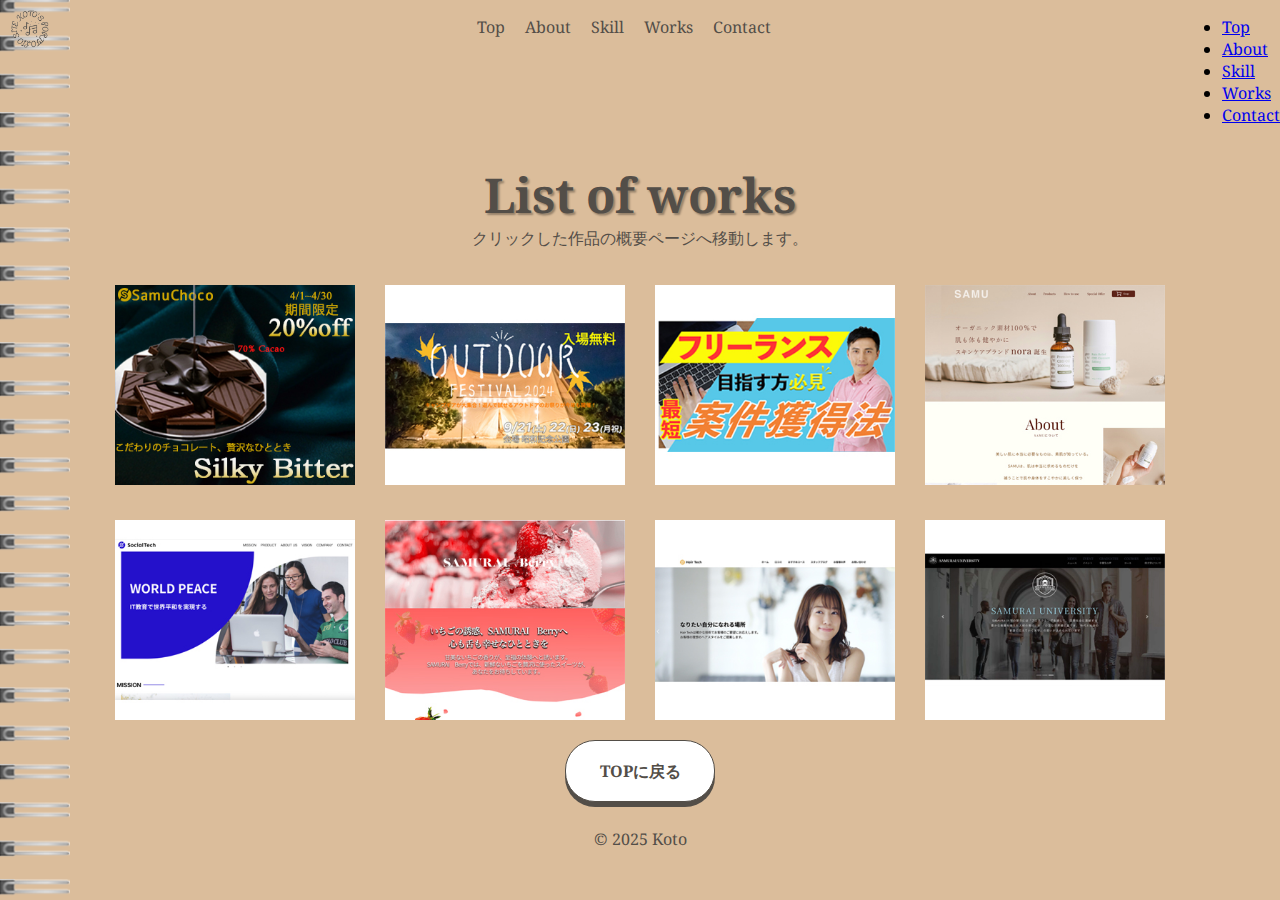
<file: portfolio/works-list.html>
<!DOCTYPE html>
<html>
<head>
    <title>チョコレート菓子バナー</title>
    <meta charset="UTF-8">
    <meta name="viewport" content="width=device-width, initial-scale=1.0">
    <link rel="stylesheet" href="style.css">
    <link rel="preconnect" href="https://fonts.googleapis.com">
    <link rel="preconnect" href="https://fonts.gstatic.com" crossorigin>
    <link href="https://fonts.googleapis.com/css2?family=Josefin+Sans:ital,wght@0,100..700;1,100..700&family=Kiwi+Maru&family=Noto+Sans+JP:wght@100..900&family=Noto+Serif:ital,wght@0,100..900;1,100..900&family=Playwrite+HU:wght@100..400&family=Roboto:ital,wght@0,100..900;1,100..900&family=Sawarabi+Mincho&display=swap" rel="stylesheet">
</head>

<body>
     <!-- ヘッダー　-->
        <header>
        <!-- ロゴ　-->
        <a href="index.html" id="logo"><img id="logo" src="images/logo.png" alt="トップページに戻る"></a>
        
        <!-- PC用ナビゲーション　-->
        <nav id="nav-pc">
            <ul>
             <li><a href="index.html#top">Top</a></li>
             <li><a href="index.html#about">About</a></li>
             <li><a href="index.html#skill">Skill</a></li>
             <li><a href="index.html#works">Works</a></li>
             <li><a href="index.html#contact">Contact</a></li> 
            </ul>
        </nav>
        <!-- SP版ナビゲーション -->
        <nav class="menu">
            <div class="hamburger">
                <span></span>
                <span></span>
                <span></span>
            </div>
            <ul>
                <li><a class=list href="index.html#top" onclick="document.getElementById('menu').style.display = 'none'">Top</a></li>
                <li><a class=list href="index.html#about" onclick="document.getElementById('menu').style.display = 'none'">About</a></li>
                <li><a class=list href="index.html#skill" onclick="document.getElementById('menu').style.display = 'none'">Skill</a></li>
                <li><a class=list href="index.html#works" onclick="document.getElementById('menu').style.display = 'none'">Works</a></li>
                <li><a class=list href="index.html#contact" onclick="document.getElementById('menu').style.display = 'none'">Contact</a></li>
            </ul>
        </nav>
        </header>

        <main>
            <article>
                <section id="works-list">
                        <h2 class="list-heading">List of works</h2>
                            <p id="list-explain">クリックした作品の概要ページへ移動します。</p>
                                    <div class="list-container">
                                        <div>
                                            <a href="chocolate.html"><img class="list-photo" src="images/top/chocolate.jpg" alt="チョコレート菓子"></a>
                                        </div>
                                        <div>
                                            <a href="outsivefestival.html"><img class="list-photo" src="images/top/outsivefestival.jpg" alt="アウトドアフェスティバル"></a>
                                        </div>
                                        <div>
                                            <a href="thumbnail.html"><img class="list-photo" src="images/top/thumbnail.jpg" alt="動画サムネイル"></a>
                                        </div>
                                        <div>
                                            <a href="cosmetics.html"><img class="list-photo" src="images/top/cosmetics.jpg" alt="化粧品"></a>
                                        </div>
                                        <div>
                                            <a href="corporate-website.html"><img class="list-photo" src="images/top/corporate-website.jpg" alt="コーポレートサイト"></a>
                                        </div>
                                        <div>
                                            <a href="sweets-store.html"><img class="list-photo" src="images/top/sweets-store.jpg" alt="スイーツ専門店"></a>
                                        </div>
                                        <div>
                                            <a href="salon.html"><img class="list-photo" src="images/top/salon.jpg" alt="美容室"></a>
                                        </div>
                                        <div>
                                            <a href="university-website.html"><img class="list-photo" src="images/top/university-website.jpg" alt="大学サイト"></a>
                                        </div>
                                    </div>
                </section>
                
                <div id="btn-top">
                    <a href="index.html" class="return-top">TOPに戻る</a>
                </div>

                <footer>
                        <div class="footer-inner">
                            <p>© 2025 Koto</p>
                        </div>
                </footer>
            </article>
        </main>

          <script src="https://code.jquery.com/jquery-3.6.0.min.js"></script>
  <script src="script.js"></script>

</body>

</html>
</file>
<file: portfolio/style.css>
/* PC、スマホ共通スタイル */
* {
    box-sizing: border-box;
}

p {
    font-size: 16px;
    color: #534e48;
}

html {
  scroll-behavior: smooth;
}

.box {
  height: 100%;
  width: 100%
}

body {
    max-width: 100%;
    margin: 0 auto 0 auto;
    font-family: "Noto Serif", serif;
    font-optical-sizing: auto;
    font-weight: 400;
    font-style: normal;
    font-variation-settings:"wdth" 100;
    background-color: #dbbd9b;
    background-image: url("images/ring.png");
    background-repeat: repeat-y;
    background-position: left;
    background-size: 70px auto;

}

h2 {
    font-size: 48px;
}

.index-h2 {
    font-size: 48px;
    margin: 0 auto;
    padding: 20px;
    text-align: center;
    color: #534e48;
    text-shadow: 1px 1px 1px rgba(0,0,0,0.32);
}

h3 {
    font-size: 32px;
    text-align: center;
    color: #534e48;
}

#logo {
    max-width: 40px;
    max-height: 40px;
    margin-top: 5px;
    margin-left: 5px;
}

/* ローディング画面のスタイル */
#loading {
  position: fixed;
  width: 100%;
  height: 100%;
  background: #fad3d4;
  display: flex;
  align-items: center;
  justify-content: center;
  flex-direction: column;
  z-index: 10;
}

.loading-text {
    margin: 0;
    padding-bottom: 20px;
}

/* ローディングアニメーション（クルクル回る） */
.spinner {
  animation: spin 5s linear infinite;
}

@keyframes spin {
  to {
    transform: rotate(360deg);
  }
}

.after-loading {
    opacity: 0;
    width: 100%;
    height: 100svh;
}

/* PC用カルーセル設定 */
.carousel-item {
    position: relative;
}

.carousel-text {
    font-size: 60px;
    text-shadow: 2px 2px 2px rgba(0,0,0,0.32);
    position: absolute;
    top: 30%;
    left: 30%;
    transform: rotate(10deg);
}

.carouselImg {
    width:100%;
}

/* ヘッダー　*/
header {
    display: flex;
    justify-content: space-between;
}

header > #logo {
    width: 40px;
}

/* ナビゲーションのレイアウト*/
#nav-pc {
    font-size: 16px;
}

#nav-pc ul {
    display: flex;
    padding-left: 0;
}

#nav-pc li {
    list-style: none;
}

/* ナビゲーションリンクの装飾設定 */
#nav-pc a {
    text-decoration: none;
    margin-left: 20px;
    color: #534e48;
}

#nav-pc a:hover {
    text-decoration: underline;
}

/* スマホ用ナビを非表示 */
.hamburger .list {
    display: none;
}

/* About */
#about {
    max-width: 100%;
}

.about-inner {
    padding: 20px 40px 40px 40px;
    text-align: center;
    background-color: white;
}

.about-outer {
    padding: 20px;
    background-color: #f0eb9e;
    max-width: 960px;
    margin: 0 auto;
}

.about-flex {
    display: flex;
}

.about-left {
    padding: 100px 20px 0 20px;
}

.about-right {
    padding: 0 20px;
}

/* Skill */
.skill-inner {
    max-width: 800px;
    margin: 0 auto;
}

.skill-flex {
    display: flex;
    text-align: center;
}

.coding-flex {
    display: flex;
}

.design {
    padding: 20px;
    background-color: #9ac4f0;
    margin-right: 10px;
}

.coding {
    padding: 20px;
    background-color: #fad3d4;
    margin-left: 10px;
}

.coding-left {
    padding: 0 20px;
}

.coding-right {
    padding: 0 20px;
}

.design-inside {
    padding: 20px 40px 120px 40px;
    background-color: white;
}

.coding-inside {
    padding: 20px;
    background-color: white;
}

.skill-photo {
    padding: 10px 10px 0px 10px;
}

span {
    background-color: rgba(250, 211, 212, 0.5);
}

/* Works */
.works-photo {
    width: 350px;
    padding: 20px;
    transition: all 0.3s;
}
.works-photo:hover {
    opacity: 0.7;

}
.works-inner {
    padding: 0px 10px;
}


.flexbox-container {
    width: 1080px;
    margin: 0 auto;
    display: flex;
    flex-wrap: wrap;
    align-content: space-between;
}

.more {
  display: inline-block;
  background-color: white;
  border: solid 1px #534e48;
  border-radius: 30px;
  width: 150px;
  line-height: 60px;
  text-align: center;
  text-decoration: none;
  box-shadow: 0px 5px 0px #534e48;
  transition: .3s;
  color: #534e48;
  font-weight: bold;
}

.more:hover {
    box-shadow: unset;
    transform: translateY(4px);
    color: white;
    border: solid 1px #534e48;
    background-color: #534e48;
}

#btn-more {
    text-align: center;
}

/* Contact */
.contact-inner {
    text-align: center;
    background-color: white;
    padding: 20px;
}

.contact-outer {
    padding: 20px;
    background-color: #f0eb9e;
    max-width: 600px;
    margin: 0 auto;
}

.contact-flex {
    display: flex;
    
}

.g-mail {
    color: #534e48;
    text-decoration: none;
}

.address {
    border-bottom: dotted 3px #534e48;
    margin: 0;
    padding-top: 50px;
}

/* footer */
footer {
    text-align: center;
}

.footer-inner {
    padding: 10px 0;
}

/* 制作物個別ページ */
.works-content {
    margin: 0 auto;
}

#production-outer {
    max-width: 1080px;
    background-color: #f0eb9e;
    padding: 20px;
    margin: 10px auto 0px auto;
}

#production-inner {
    max-width: 1040px;
    background-color: white;
    padding: 20px;
}

#heading-left {
    border: solid 2px #534e48;
    border-radius: 30px;
    padding: 0px 15px;
    margin: 10px;
}

#label {
    margin: 5px 0;
}

.heading-flex {
    display: flex;
    align-items: center;
}

.h3-pc {
    margin: 0;
}

.explain-flex {
    display: flex;
}

#works-explain {
    padding: 0 20px;
}

#URL {
    padding: 0 20px;
    text-decoration: none;
}

.summary {
    text-decoration: underline;
}

.purpose {
    text-decoration: underline;
}

.target-group {
    text-decoration: underline;
}

.point {
    text-decoration: underline;
}

.period {
    text-decoration: underline;
}

.tool {
    text-decoration: underline;
}

#summary {
    text-decoration: underline;
}

#purpose {
    text-decoration: underline;
}

#target-group {
    text-decoration: underline;
}

#point {
    text-decoration: underline;
}

#period {
    text-decoration: underline;
}

#tool {
    text-decoration: underline;
}

#body-inner {
    width: 1030px;
    margin: 0 auto;
}

#body-flex {
    display: flex;
    padding: 40px 40px 0px 40px;
}

#LP-left {
    padding: 20px 20px 0 0;
}

#LP-right {
    padding: 20px 0 0 20px;
}

#URL {
    margin: 0 0 0 130px;
}

#URL-left {
    text-decoration: none;
}

#URL-right a {
    text-decoration: none;
    color: #534e48;
}

#URL-right a:hover {
    text-decoration: underline;
    color: blue;
    ;
}

.URL-flex {
    display: flex;
}

.banner {
    text-align: center;
}

.chocolate-banner {
    width: 80%;
}

.outsivefestival-banner {
    width: 80%;
}
.thumbnail {
    text-align: center;
}

.movie-thumbnail {
    width: 80%;
}

th {
    width: 200px;
}

.URL-img {
    width: 370px;
    padding: 15px;
    transition: none;
    cursor: default;
}

.URL-img:hover {
    opacity: none;
    pointer-events: none
}

.explain-sp {
    display: none;
}

.h3-pc {
    margin: 0;
    text-align: left;
}

.h3-sp {
    display: none;
}

/* List of works */
.list-heading {
    padding:20px 0 0 0;
    text-align: center;
    color: #534e48;
    text-shadow: 2px 2px 2px rgba(0,0,0,0.32);
    margin: 0;
}

.list-container {
    max-width: 1080px;
    margin: 0 auto;
    display: flex;
    flex-wrap: wrap;
    align-content: space-between;
    padding: 20px 0 0 0;
}

.list-photo {
    width: 270px;
    padding: 15px;
    transition: all 0.3s;
}

.list-photo:hover {
    opacity: 0.7;
}

#list-explain {
    text-align: center;
    margin: 0;
}

.return-top {
  display: inline-block;
  background-color: white;
  border: solid 1px #534e48;
  border-radius: 30px;
  width: 150px;
  line-height: 60px;
  text-align: center;
  text-decoration: none;
  box-shadow: 0px 5px 0px #534e48;
  transition: .3s;
  color: #534e48;
  font-weight: bold;
}

.return-top:hover {
    box-shadow: unset;
    transform: translateY(4px);
    color: white;
    border: solid 1px #534e48;
    background-color: #534e48;
}

#btn-top {
    text-align: center;
}

.works-list {
  display: inline-block;
  background-color: white;
  border: solid 1px #534e48;
  border-radius: 30px;
  width: 150px;
  line-height: 60px;
  text-align: center;
  text-decoration: none;
  box-shadow: 0px 5px 0px #534e48;
  transition: .3s;
  color: #534e48;
  font-weight: bold;
}

.works-list:hover {
    box-shadow: unset;
    transform: translateY(4px);
    color: white;
    border: solid 1px #534e48;
    background-color: #534e48;
}

#btn-return {
    text-align: center;
    padding: 20px 0 0 0;
}

/* 404エラー */
.error-content {
    margin: 0 auto;
}

#error {
    margin: 0;
    text-align: center;
}

#error-body {
    width: 100%;
    height: 500px;
    display: flex;
    align-items: center;
}

#error-inner {
    background-color: white;
    padding: 20px;
}

#error-outer {
    background-color: #f0eb9e;
    max-width: 405px;
    padding: 20px;
    margin: 0 auto;
    
}

.btn {
  display: inline-block;
  background-color: white;
  border: solid 1px #534e48;
  border-radius: 30px;
  width: 150px;
  line-height: 60px;
  text-align: center;
  text-decoration: none;
  box-shadow: 0px 5px 0px #534e48;
  transition: .3s;
}

.btn {
    color: #534e48;
    font-weight: bold;
}

.btn:hover {
    box-shadow: unset;
    transform: translateY(4px);
    color: white;
    border: solid 1px #534e48;
    background-color: #534e48;
}

.btn:active {
  top: 2px;
  box-shadow: 0 2px 4px rgba(0, 0, 0, 0.2)
}

/* トップに戻るボタン */
.page-top {
    position: fixed;
    bottom: 38px;
    right: 20px;
    color: #534e48;
    text-align: center;
    padding: 29px 24px;
    background-color: white;
    border: solid 1px white;
    border-radius: 50%;
    text-align: center;
    text-decoration: none;
    box-shadow: 0px 5px 0px #534e48;
    transition: .3s;
    font-family: "Hiragino Mincho ProN","ヒラギノ明朝 ProN",serif;
    cursor: pointer;
}

.page-top:hover {
    box-shadow: unset;
    transform: translateY(4px);
    color: white;
    border: solid 1px #534e48;
    background-color: #534e48;
}

/*====================
スマートフォン用のスタイル
=====================*/
@media screen and (max-width: 767px) {
    /* スマホ用カルーセル設定 */
    .carousel {
        margin: 0;
    }
    /* PC用のナビゲーション非表示 */
    #nav-pc {
        display: none;
}

.explain-pc {
    display: none;
}
/* メニューのスタイル */
.menu {
  position: fixed;
  top: 0;
  right: -100%; /* 初期状態では画面の外に隠れている */
  width: 70%;
  height: 50%;
  background-color: white;
  color: #534e48;
  transition: right 0.3s ease; /* スライドインのアニメーション */
  padding: 20px;
  box-sizing: border-box;
  z-index: 10;
  border: solid 2px #534e48;
}

/* メニューが開いているとき */
.menu.open {
  right: 0;
}

/* ボタンのスタイル */
.hamburger {
  position: fixed;
  top: 10px;
  right: 10px;
  width: 30px;
  cursor: pointer;
  z-index: 20;
}

.hamburger span {
  display: block;
  height: 2px;
  width: 100%;
  background-color: #534e48;
  margin: 5px 0;
  transition: 0.4s;
}

/* バツ印に変化するスタイル */
.hamburger.active span:nth-child(1) {
  transform: rotate(45deg) translate(5px, 5px);
}

.hamburger.active span:nth-child(2) {
  opacity: 0;
}

.hamburger.active span:nth-child(3) {
  transform: rotate(-45deg) translate(6px, -6px);
}

/* メニューリストのスタイル */
.menu ul {
  list-style-type: none;
  padding: 0;
  margin-top: 80px;
}

.menu li {
  padding: 20px 0;
}

.menu li a {
  color: #534e48;
  text-decoration: none;
  display: block;
}

.menu {
text-decoration: none;
    margin-left: 20px;
    color: #534e48;
}

.menu a:hover {
    text-decoration: underline;
}
/* SP用カルーセル設定 */
.carousel-text {
    font-size: 24px;
    top: 30%;
    left: 25%;
}

/* ヘッダー　*/
header {
    display: flex;
    justify-content: space-between;
}

#logo {
    width: 30px;
    margin: 2px;
}

/* 見出し */
h2 {
    font-size: 32px;
}

h3 {
    font-size: 24px;
}

body {
    background-size: 20px auto;
}

.index-h3 {
    margin: 0;
    text-align: left;
}

/* SP-about */
.about-outer {
    max-width: 335px;
    padding: 15px;
}
.about-inner {
    padding: 5px;
}

.about-flex {
    flex-direction: column;
    max-width: 335px;
}

.about-left {
    padding: 0;
}

.about-right {
    padding: 0;
}

/* SP-Skill */
.skill-inner {
    width: 375px;
    margin: 0 auto;
} 

.skill-flex {
    flex-direction: column;
    max-width: 335px;
    text-align: center;
    margin: 0 auto;
}

.coding-flex {
    display: flex;
    max-width: 335px;
    margin: 0 auto;
    padding: 0 15px;
}

.design {
    max-width: 375px;
    background-color: #9ac4f0;
    padding: 15px;
    margin: 0 0 15px 0;
}

.design-inside {
    padding: 5px;
    background-color: white;
}
.coding {
    max-width: 375px;
    padding: 15px;
    background-color: #fad3d4;
    margin: 0;
}

.coding-inside {
    padding: 5px;
    background-color: white;
}

.coding-left {
    padding: 10px;
}

.coding-right {
    padding: 10px;
}

.skill-photo {
    padding: 10px 10px 0px 10px;
}

span {
    background-color: rgba(250, 211, 212, 0.5);
}

/* SP-Works */
.flexbox-container {
    width: 335px;
    margin: 0 auto;
    display: flex;
    flex-wrap: wrap;
    align-content: space-between;
}
.works-photo {
    width: 167px;
    padding: 5px;
    transition: all 0.3s;
}
.works-photo:hover {
    opacity: 0.7;

}
.works-inner {
    padding: 0px 10px;
}

/* SP-Contact */
.contact-inner {
    text-align: center;
    background-color: white;
    padding: 10px;
}

.contact-outer {
    padding: 15px;
    background-color: #f0eb9e;
    max-width: 335px;
    margin: 0 auto;
}

.contact-flex {
    display: flex;
}

.address {
    border-bottom: dotted 3px #534e48;
    margin: 0;
    padding: 0;
}

.contact-photo {
    display: none;
}

.g-mail {
    color: #534e48;
    text-decoration: none;
}

/* SP-Works個別ページ */
#production-outer {
    max-width: 335px;
    background-color: #f0eb9e;
    padding: 15px;
    margin: 0px auto;
}

#production-inner {
    background-color: white;
    padding: 10px;
}

#heading-left {
    border: solid 2px #534e48;
    border-radius: 30px;
    padding: 0px 15px;
    margin: 0px;
}

#label {
    margin: 5px 0;
}

.heading-flex {
    flex-direction: column;
    align-items: flex-start;
    padding-left: 0px;
}

.h3-sp {
    margin: 0;
    text-align: left;
}
.explain-flex {
    flex-direction: column;
}

.production-photo {
    width: 100%;
    margin: 0 auto;
}

#works-explain {
    padding: 0;
}

#URL {
    padding: 0;
    text-decoration: none;
}

.tableheader {
    width: 50px;
    text-align: left;
    padding: 20px;
    border-bottom-width: 1px;
    border-bottom-style: solid;
    text-underline-position: right;
}

.cell {
    padding: 20px;
}
.summary {
    text-decoration: none;
    writing-mode: vertical-rl;
    margin: 0;
}

.purpose {
    text-decoration: none;
    writing-mode: vertical-rl;
    margin: 0;
}

.target-group {
    text-decoration: none;
    writing-mode: vertical-rl;
    margin: 0;
}

.point {
    text-decoration: none;
    writing-mode: vertical-rl;
    margin: 0;
}

.period {
    text-decoration: none;
    writing-mode: vertical-rl;
    margin: 0;
}

.tool {
    text-decoration: none;
    writing-mode: vertical-rl;
    margin: 0;
}
#summary {
    text-decoration: underline;
    margin: 0;
}

#purpose {
    text-decoration: underline;
    margin: 0;
}

#target-group {
    text-decoration: underline;
    margin: 0;
}

#point {
    text-decoration: underline;
    margin: 0;
}

#period {
    text-decoration: underline;
    margin: 0;
}

#tool {
    text-decoration: underline;
    margin: 0;
}

#body-inner {
    width: 335px;
    margin: 0 auto;
}

#body-flex {
    flex-direction: column;
    padding: 0;
}

#LP-left {
    padding: 20px 0 0 0;
    margin: 0 auto;
    max-width: 335px;
}

#LP-right {
    padding: 0;
    max-width: 335px;
    margin: 0 auto;
}

#URL {
    margin: 0 5px;
}

#URL-left {
    text-decoration: none;
}

#URL-right a {
    text-decoration: none;
    color: #534e48;
    padding: 0px;
}

#URL-right a:hover {
    text-decoration: underline;
    color: blue;
}

.production-photo {
    transition: all 0.3s;
}

.production-photo a:hover {
    opacity: 0.7;
}


.banner {
    text-align: center;
}

.chocolate-banner {
    width: 80%;
}

.outsivefestival-banner {
    width: 80%;
}
.thumbnail {
    text-align: center;
}

.movie-thumbnail {
    width: 80%;
}

th {
    width: 120px;
}

.tableheader {
    width: 40px;
    text-align: left;
    padding: 20px;
    border-bottom-width: 1px;
    border-bottom-style: solid;
    text-underline-position: right;
}

.URL {
    overflow-wrap: anywhere;
}

.tableheader {
    padding: 10px;
}

.cell {
    padding: 10px;
}


.URL-img {
    width: 270px;
    padding: 15px;
    transition: all 0.3s;
}

.URL-img:hover {
    opacity: 0.7;
}

.explain-pc {
    display: none;
}

.h3-sp {
    margin: 0;
    text-align: left;
}

.h3-pc {
    display: none;
}
/* SP-List of works */
.list-heading {
    padding:20px 0 0 0;
    text-align: center;
    color: #534e48;
    text-shadow: 2px 2px 2px rgba(0,0,0,0.32);
    margin: 0;
}

.list-container {
    max-width: 335px;
    margin: 0 auto;
    display: flex;
    flex-wrap: wrap;
    align-content: space-between;
}

.list-photo {
    width: 167px;
    padding: 5px;
    transition: all 0.3s;
}

.list-photo:hover {
    opacity: 0.7;
}

#list-explain {
    text-align: center;
    margin: 0;
}

.return-top {
  display: inline-block;
  background-color: white;
  border: solid 1px #534e48;
  border-radius: 30px;
  width: 150px;
  line-height: 60px;
  text-align: center;
  text-decoration: none;
  box-shadow: 0px 5px 0px #534e48;
  transition: .3s;
  color: #534e48;
  font-weight: bold;
}

.return-top:hover {
    box-shadow: unset;
    transform: translateY(4px);
    color: white;
    border: solid 1px #534e48;
    background-color: #534e48;
}

#btn-top {
    text-align: center;
}

.works-list {
  display: inline-block;
  background-color: white;
  border: solid 1px #534e48;
  border-radius: 30px;
  width: 150px;
  line-height: 60px;
  text-align: center;
  text-decoration: none;
  box-shadow: 0px 5px 0px #534e48;
  transition: .3s;
  color: #534e48;
  font-weight: bold;
}

.works-list:hover {
    box-shadow: unset;
    transform: translateY(4px);
    color: white;
    border: solid 1px #534e48;
    background-color: #534e48;
}

#btn-return {
    text-align: center;
    padding: 20px 0 0 0;
}

/* 404エラー */
.error-content {
    margin: 0 auto;
}

#error {
    margin: 0;
    text-align: center;
}

#error-inner {
    background-color: white;
    padding: 20px;
}

#error-outer {
    background-color: #f0eb9e;
    padding: 20px;
    max-width: 405px;
    margin: 100px 0;
}

.btn {
  display: inline-block;
  background-color: white;
  border: solid 1px #534e48;
  border-radius: 30px;
  width: 150px;
  line-height: 60px;
  text-align: center;
  text-decoration: none;
  box-shadow: 0px 5px 0px #534e48;
  transition: .3s;
}

.btn {
    color: #534e48;
    font-weight: bold;
}

.btn:hover {
    box-shadow: unset;
    transform: translateY(4px);
    color: white;
    border: solid 1px #534e48;
    background-color: #534e48;
}

.btn:active {
  top: 2px;
  box-shadow: 0 2px 4px rgba(0, 0, 0, 0.2)
}

/* トップに戻るボタン */
.page-top {
    position: fixed;
    bottom: 38px;
    right: 20px;
    color: #534e48;
    text-align: center;
    padding: 29px 24px;
    background-color: white;
    border: solid 1px white;
    border-radius: 50%;
    text-align: center;
    text-decoration: none;
    box-shadow: 0px 5px 0px #534e48;
    transition: .3s;
    font-family: "Hiragino Mincho ProN","ヒラギノ明朝 ProN",serif;
    cursor: pointer;
}

.page-top:hover {
    box-shadow: unset;
    transform: translateY(4px);
    color: white;
    border: solid 1px #534e48;
    background-color: #534e48;
    
}

/* 404エラー */
#error {
    margin: 0;
    align-items: center;
    justify-content: center;
}

#error-inner {
    background-color: white;
    padding:10px;
}

#error-outer {
    background-color: #f0eb9e;
    padding: 15px;
    max-width: 335px;
    margin: 0 auto;
    align-items: center;
    justify-content: center;
}

.btn {
  display: inline-block;
  background-color: white;
  border: solid 1px #534e48;
  border-radius: 30px;
  width: 150px;
  line-height: 60px;
  text-align: center;
  text-decoration: none;
  box-shadow: 0px 5px 0px #534e48;
  transition: .3s;
}

.btn {
    color: #534e48;
    font-weight: bold;
}

.btn:hover {
    box-shadow: unset;
    transform: translateY(4px);
    color: white;
    border: solid 1px #534e48;
    background-color: #534e48;
}

.btn:active {
  top: 2px;
  box-shadow: 0 2px 4px rgba(0, 0, 0, 0.2)
}

}
</file>
